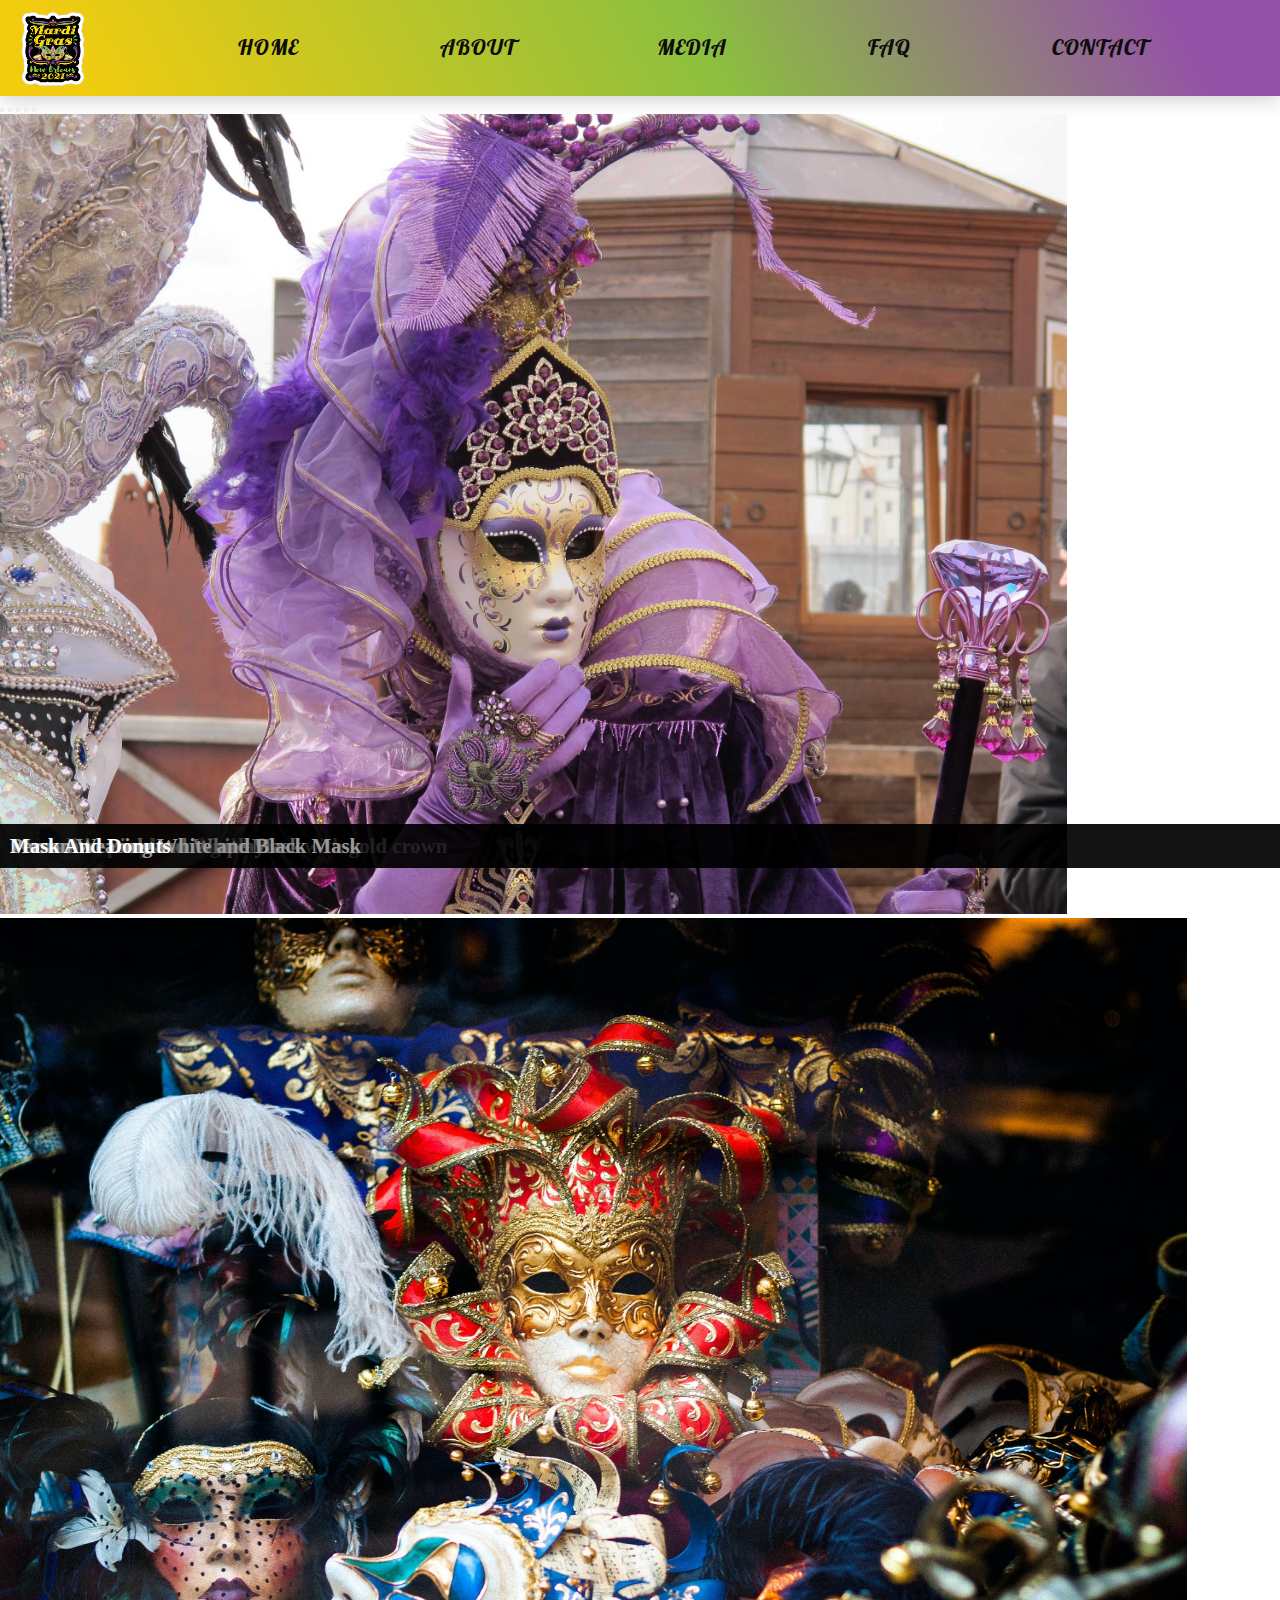
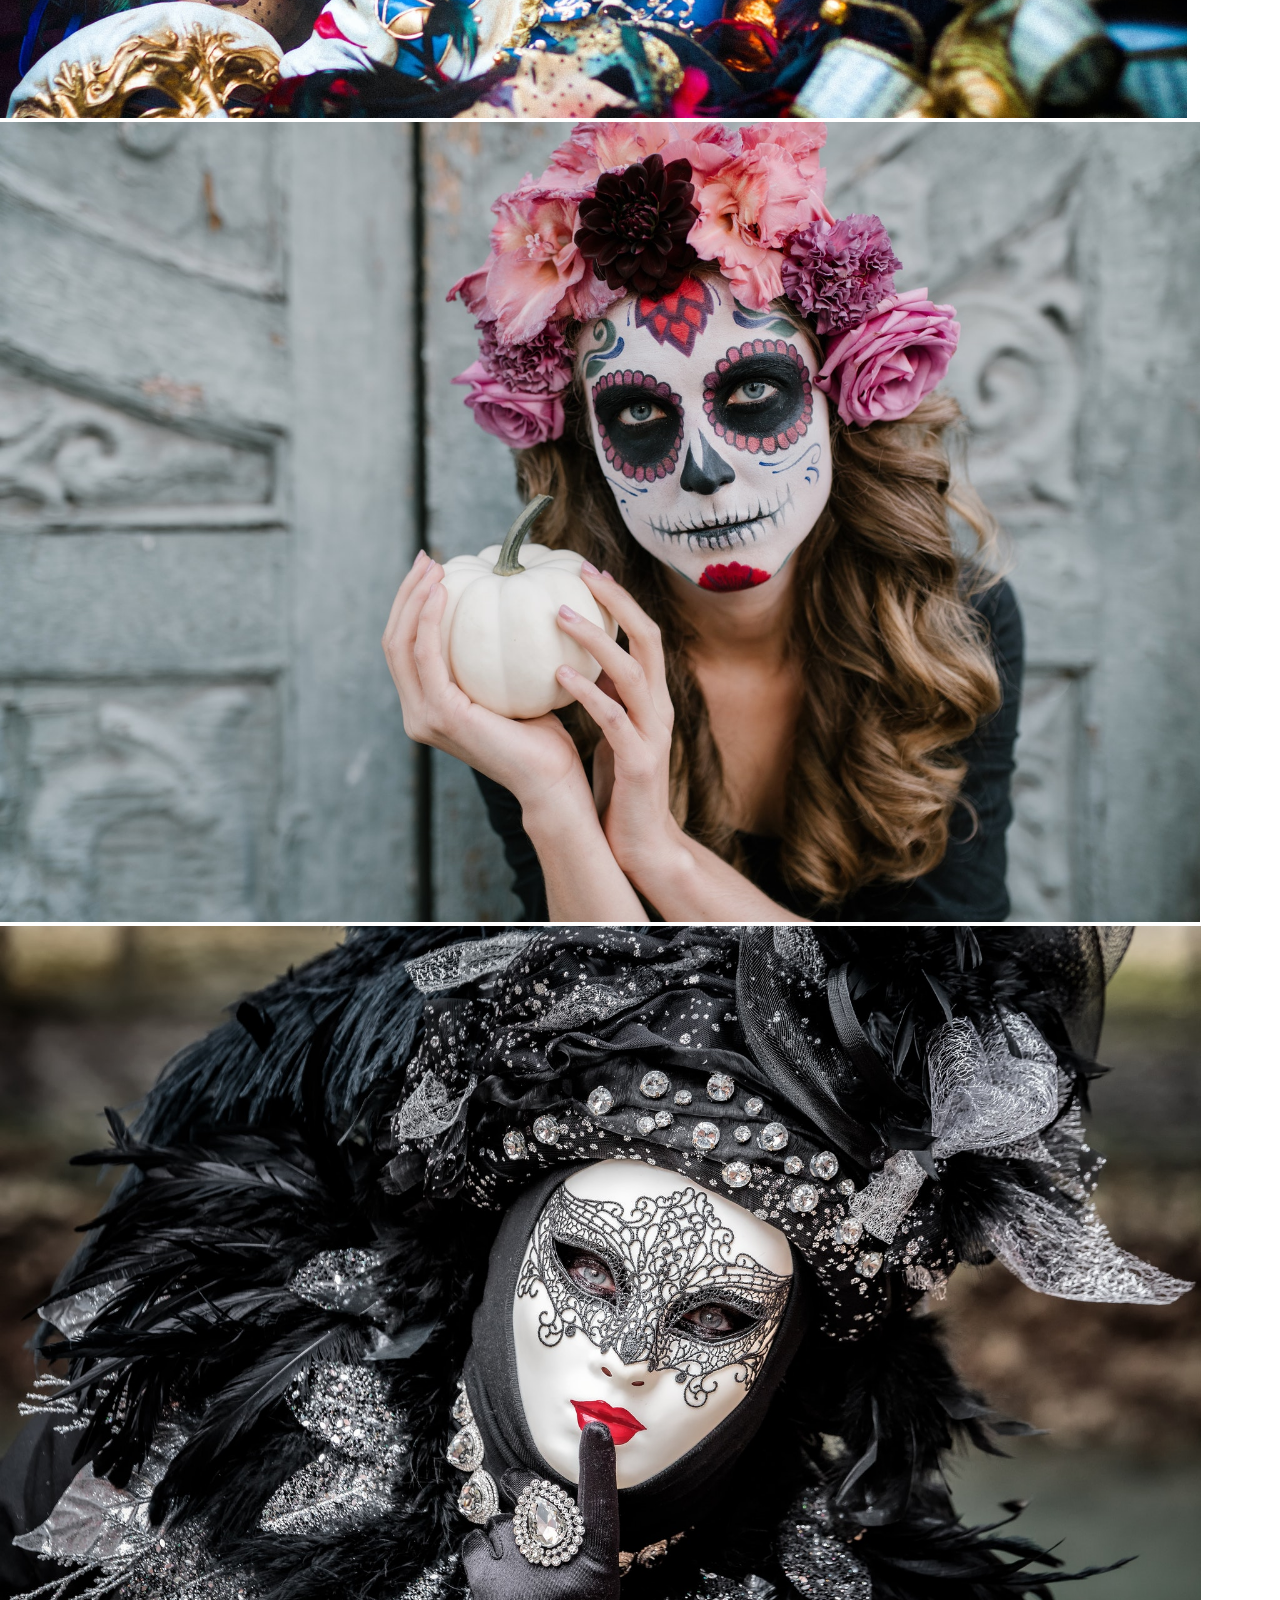
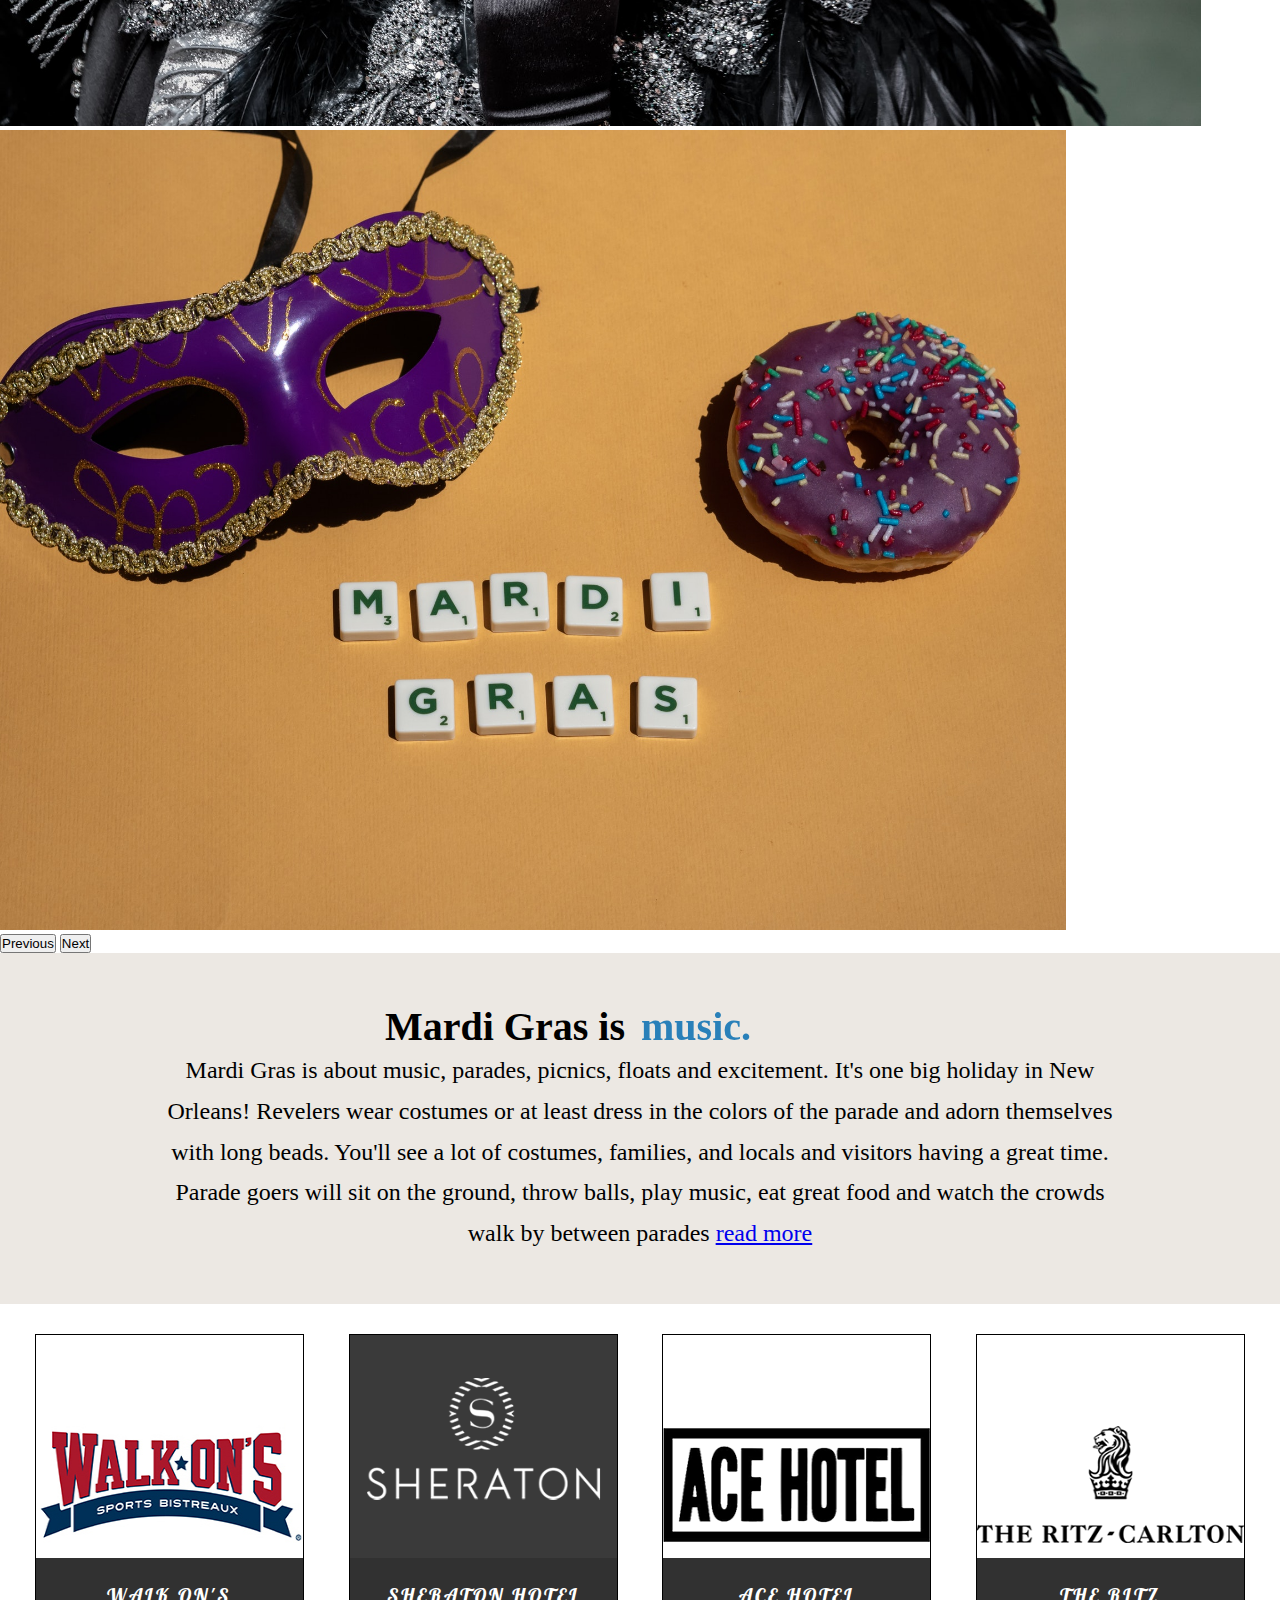
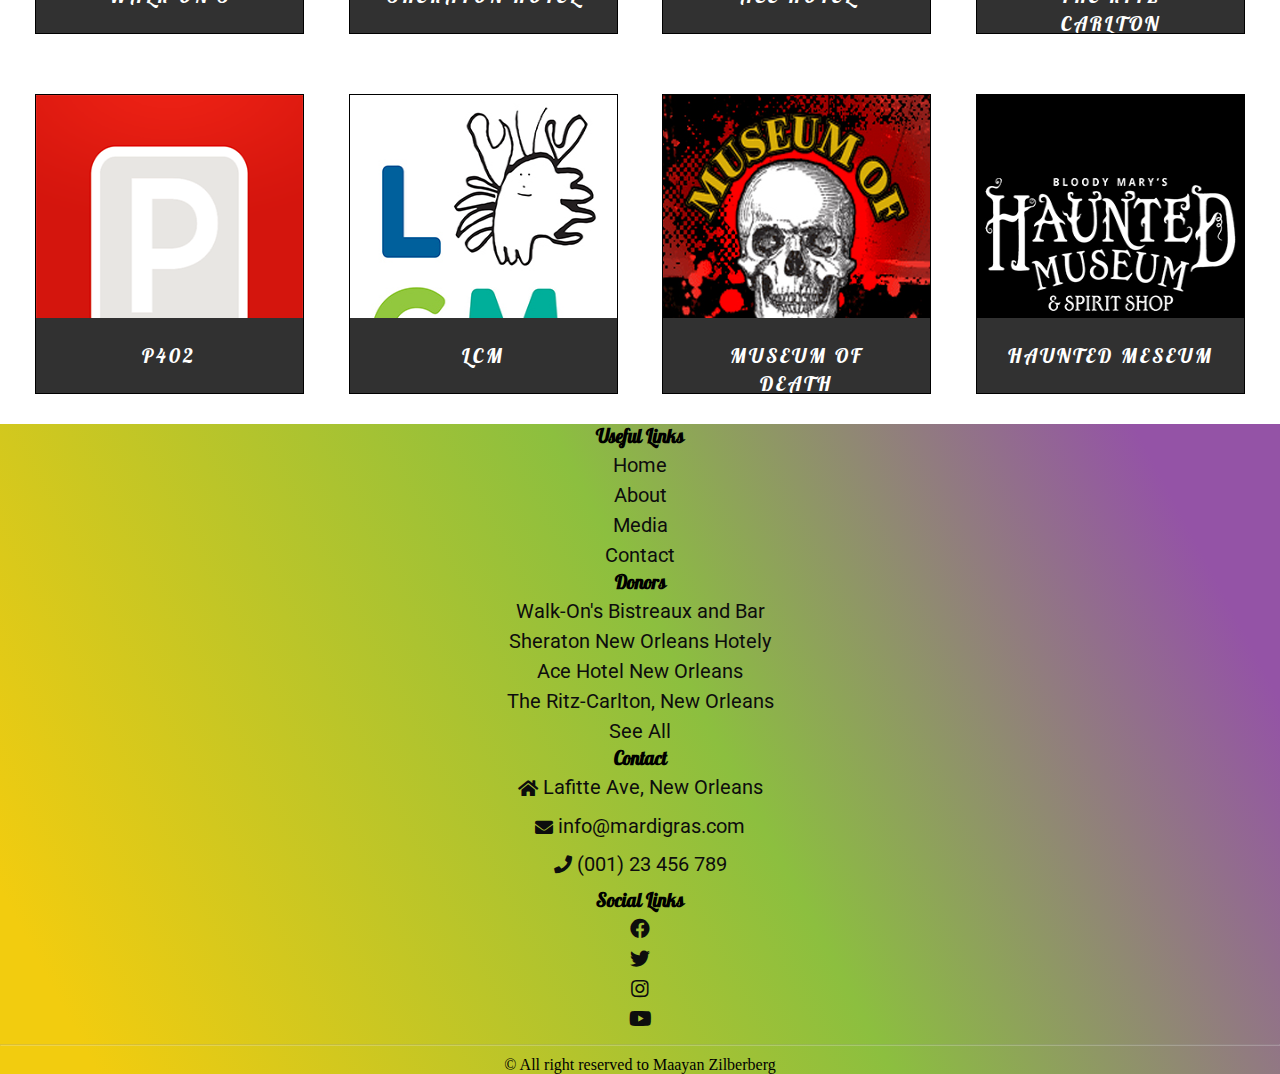
<file: MardiGras/index.html>
<!DOCTYPE html>
<html lang="en">

<head>
    <meta charset="UTF-8">
    <meta http-equiv="X-UA-Compatible" content="IE=edge">
    <meta name="viewport" content="width=device-width, initial-scale=1.0">
    <title>Mardi Gras</title>
    <link rel="preconnect" href="https://fonts.googleapis.com">
    <link rel="preconnect" href="https://fonts.gstatic.com" crossorigin>
    <link
        href="https://fonts.googleapis.com/css2?family=Henny+Penny&family=Pattaya&family=Roboto:ital,wght@0,100;0,300;0,400;0,500;0,700;0,900;1,100;1,300;1,400;1,500;1,700;1,900&display=swap"
        rel="stylesheet">
    <link rel="stylesheet" href="https://cdnjs.cloudflare.com/ajax/libs/font-awesome/5.15.4/css/all.min.css"
        integrity="sha512-1ycn6IcaQQ40/MKBW2W4Rhis/DbILU74C1vSrLJxCq57o941Ym01SwNsOMqvEBFlcgUa6xLiPY/NS5R+E6ztJQ=="
        crossorigin="anonymous" referrerpolicy="no-referrer" />
    <link href="https://cdn.jsdelivr.net/npm/bootstrap@5.1.0/dist/css/bootstrap.min.css" rel="stylesheet"
        integrity="sha384-KyZXEAg3QhqLMpG8r+8fhAXLRk2vvoC2f3B09zVXn8CA5QIVfZOJ3BCsw2P0p/We" crossorigin="anonymous">

    <link rel="stylesheet" href="css/header/header.css">
    <link rel="stylesheet" href="css/index/main.css">
    <link rel="stylesheet" href="css/footer/footer.css">

</head>

<body>

    <header class="header">
        <nav>
            <div class="logo">
                <a href="index.html"> <img src="img/logo/logo.png" alt="Logo Image"></a>
            </div>
            <div class="hamburger">
                <div class="line1"></div>
                <div class="line2"></div>
                <div class="line3"></div>
            </div>
            <ul class="nav-links">
                <li><a href="index.html">Home</a></li>
                <li><a href="about.html">About</a></li>
                <li><a href="media.html">Media</a></li>
                <li><a href="faq.html">Faq</a></li>
                <li><a href="contact.html">Contact</a></li>
            </ul>
        </nav>
    </header>

    <!-- slider -->

    <section class="sliderImg">
        <div class="mobileImg1">
            <img src="img/edoardo-maresca-WJXNZEPSues-unsplash.jpg" alt="Close Up Venice">
        </div>

        <div class="desktop">
            <div id="carouselSlider" class="carousel slide" data-bs-ride="carousel">
                <div class="carousel-indicators">
                    <button type="button" data-bs-target="#carouselSlider" data-bs-slide-to="0" class="active"
                        aria-current="true" aria-label="Slide 1"></button>
                    <button type="button" data-bs-target="#carouselSlider" data-bs-slide-to="1"
                        aria-label="Slide 2"></button>
                    <button type="button" data-bs-target="#carouselSlider" data-bs-slide-to="2"
                        aria-label="Slide 3"></button>
                    <button type="button" data-bs-target="#carouselSlider" data-bs-slide-to="3"
                        aria-label="Slide 4"></button>
                    <button type="button" data-bs-target="#carouselSlider" data-bs-slide-to="4"
                        aria-label="Slide 5"></button>
                </div>

                <div class="carousel-inner">
                    <div class="carousel-item active">
                        <img src="img/edoardo-maresca-WJXNZEPSues-unsplash.jpg" class="d-block w-100"
                            alt="Close Up Venice">
                        <div class="carousel-caption d-none d-md-block">
                            <h5>Woman in purple and gold dress with gold crown</h5>
                        </div>
                    </div>

                    <div class="carousel-item">
                        <img src="img/llanydd-lloyd-5kL77tAHTqQ-unsplash.jpg" class="d-block w-100"
                            alt="color masquerade mask collection">
                        <div class="carousel-caption d-none d-md-block">
                            <h5>marvellous masks on display</h5>
                        </div>
                    </div>

                    <div class="carousel-item">
                        <img src="img/pexels-julia-volk-6155539.jpg" class="d-block w-100"
                            alt="Woman in Pink and White Mask">
                        <div class="carousel-caption d-none d-md-block">
                            <h5>Woman in Pink and White Mask</h5>
                        </div>
                    </div>

                    <div class="carousel-item">
                        <img src="img/pexels-руслан-кальницкий-7195776.jpg" class="d-block w-100"
                            alt="Person Wearing White and Black Mask">
                        <div class="carousel-caption d-none d-md-block">
                            <h5>Person Wearing White and Black Mask</h5>
                        </div>
                    </div>

                    <div class="carousel-item">
                        <img src="img/pexels-polina-kovaleva-8404676.jpg" class="d-block w-100" alt="Mask And Donuts">
                        <div class="carousel-caption d-none d-md-block">
                            <h5>Mask And Donuts</h5>
                        </div>
                    </div>

                </div>

                <button class="carousel-control-prev" type="button" data-bs-target="#carouselSlider"
                    data-bs-slide="prev">
                    <span class="carousel-control-prev-icon" aria-hidden="true"></span>
                    <span class="visually-hidden">Previous</span>
                </button>
                <button class="carousel-control-next" type="button" data-bs-target="#carouselSlider"
                    data-bs-slide="next">
                    <span class="carousel-control-next-icon" aria-hidden="true"></span>
                    <span class="visually-hidden">Next</span>
                </button>

            </div>

        </div>

    </section>
    <!-- end slider -->

    <!-- paragraph -->
    <section class="mardi-cards">

        <div class="mardi">
            <div class="mardiWord">
                <h2 class="mardiHeader">Mardi Gras is
                    <span class="word fun">fun.</span>
                    <span class="word music">music.</span>
                    <span class="word parades">parades.</span>
                    <span class="word excitement">excitement.</span>
                </h2>
            </div>

            <p class="read-more-wrap">Mardi Gras is about music, parades, picnics, floats and excitement. It's one
                big
                holiday in New Orleans!
                Revelers wear costumes or at least dress in the colors of the parade and adorn themselves with long
                beads. You'll see a lot of costumes, families, and locals and visitors having a great time. Parade
                goers
                will sit on the ground, throw balls, play music, eat great food and watch the crowds walk by between
                parades <a href="about.html"> read more</a></p>
        </div>

    </section>

    <!-- cards -->
    <section class=sponsersCards>

        <div class="cards-list">
            <div class="card 1">
                <a href="https://walk-ons.com/"> <img src="img/sponsers/walkons-logo.jpg" alt="walkon logo" />
                    <div class="hover-text">
                        <div class="headline">
                            WALK ON'S
                        </div>
                        <div class="content">
                            There’s really no better way to describe the uniqueness of
                            Walk-On’s Sports Bistreaux. We start
                            every dish from scratch and use fresh ingredients to bring our mouthwatering, Cajun cuisine
                            to
                            life.
                        </div>

                    </div>
                </a>
            </div>

            <div class="card 2">
                <a href="https://www.marriott.com/hotels/travel/msyis-sheraton-new-orleans-hotel/">
                    <img src="img/sponsers/Sheraton-New-Orleans-Hotel-logo.png" alt="sheraton logo" />
                    <div class="hover-text">
                        <div class="headline">
                            SHERATON HOTEL
                        </div>
                        <div class="content">
                            Brimming with style and grounded in our community, Sheraton New Orleans Hotel is the perfect
                            base to gather for your downtown escape. Located on Canal Street, our hotel is steps from
                            the buzz of the French Quarter.
                        </div>

                    </div>
                </a>
            </div>

            <div class="card 3">
                <a href="https://www.acehotel.com/neworleans/">
                    <img src="img/sponsers/Logo-Ace-Hotel-logo.png" alt="ace hotel logo" />
                    <div class="hover-text">
                        <div class="headline">
                            ACE HOTEL
                        </div>
                        <div class="content">
                            A friendly gathering place Ace Hotel New Orleans sits on the corner of Carondelet and
                            Lafayette streets in the Warehouse District of one of the best cities on Earth.
                        </div>
                    </div>
                </a>
            </div>

            <div class="card 4">
                <a href="https://www.ritzcarlton.com/en/hotels/new-orleans">
                    <img src="img/sponsers/ritz-carlton-primary-black-logo.png" alt="ritz carlton logo" />
                    <div class="hover-text">
                        <div class="headline">
                            THE RITZ CARLTON
                        </div>
                        <div class="content">
                            Rich in history and personality, New Orleans is unlike any other US city. Honoring its
                            spirit and elegance, The Ritz-Carlton, New Orleans invites visitors to its French
                            Quarter retreat, set within a 1908 Beaux Arts building.
                        </div>
                    </div>
                </a>
            </div>
        </div>

        <div class="cards-list">

            <div class="card 5">
                <a href="https://www.premiumparking.com/P402"><img src="img/sponsers/Premium Parking - P402-logo.png"
                        alt="premium parking logo" />

                    <div class="hover-text">
                        <div class="headline">
                            P402
                        </div>
                        <div class="content">
                            We are a technology company,
                            a
                            parking operator, and network of parking advisors to bring it all together. We built
                            our
                            own custom cloud-based parking management software to run our locations—now you can
                            use
                            it to upgrade yours.
                        </div>
                    </div>
                </a>
            </div>

            <div class="card 6">
                <a href="https://lcm.org/">
                    <img src="img/sponsers/LCM_Color-logo-300.jpg" alt="lcm logo">
                    <div class="hover-text">
                        <div class="headline">
                            LCM
                        </div>
                        <div class="content">
                            When you make a child’s potential visible, wonderful things happen.We created a
                            place where kids play, shared exploration, conversation with the
                            people and world around them.A place where kids can be the amazing humans they are.
                        </div>
                    </div>
                </a>
            </div>

            <div class="card 7">
                <a href="http://www.museumofdeath.net/"> <img src="img/sponsers/Museum of Death.jpg"
                        alt="museum of death" />
                    <div class="hover-text">
                        <div class="headline">
                            MUSEUM OF DEATH
                        </div>
                        <div class="content">
                            The Museum of Death is observing the city of New Orleans' mask and vaccine mandate.
                            Guests will be asked to show an ID along with their vaccine card or negative Covid
                            test
                            to gain entry.
                            Thank you and have a great life!
                        </div>
                    </div>
                </a>
            </div>

            <div class="card 8">
                <a
                    href="https://www.neworleans.com/listing/bloody-mary-new-orleans-haunted-museum-%26-voodoo-pharmacy/11608/">
                    <img src="img/sponsers/Haunted Museum-logo.jpg" alt="haunted museum" />
                    <div class="hover-text">
                        <div class="headline">
                            HAUNTED MESEUM
                        </div>
                        <div class="content">
                            Join Voodoo Queen Bloody Mary and her mystic staff for tours, ghost hunting, séance,
                            psychic readings, events, mystic shopping in a 200-year-old haunted house
                            featured on
                            Ghost Adventures, Paranormal Lockdown, Buzzfeed Unsolved.
                        </div>
                    </div>
                </a>
            </div>

        </div>

    </section>

    <!-- footer -->
    <footer class="footer">
        <div class="conntainer text-center text-md-center">
            <div class="row text-center text-md-left">
                <div class="col-md3 col-xs-12 col-sm-6 col-lg-3 col-xl-3 mx-auto mt-3">
                    <h3 class="mb-3">Useful Links</h3>
                    <ul>
                        <li><a href="index.html">Home</a></li>
                        <li><a href="about.html"> About</a></li>
                        <li><a href="media.html">Media</a></li>
                        <li><a href="contact.html">Contact</a></li>
                    </ul>
                </div>

                <div class="col-md3 col-xs-12 col-sm-6 col-lg-3 col-xl-3 mx-auto mt-3">
                    <h3 class="mb-3">Donors</h3>
                    <ul>
                        <li><a href="Walk-On.html">Walk-On's Bistreaux and Bar</a></li>
                        <li><a href="Sheraton.html">Sheraton New Orleans Hotely</a></li>
                        <li><a href="Ace-Hotel.html">Ace Hotel New Orleans</a></li>
                        <li><a href="Ritz-Carlton.html">The Ritz-Carlton, New Orleans</a></li>
                        <li><a href="#sponsers">See All</a></li>
                    </ul>
                </div>

                <div class="col-md3 col-xs-12 col-sm-6 col-lg-3 col-xl-3 mx-auto mt-3">
                    <h3 class="mb-3">Contact</h3>
                    <ul>
                        <li><a
                                href="https://www.google.com/maps/place/Lafitte+Ave,+New+Orleans,+LA,+ארצות+הברית%E2%80%AD/@29.9672646,-90.0808092,17z/data=!4m2!3m1!1s0x8620a5fbcfc60d73:0x53c73b84b7b80eb7">
                                <i class="fas fa-home fa-lg"></i> Lafitte Ave, New Orleans</a>
                        </li>
                        <li>
                            <i class="fas fa-envelope fa-lg"></i><a href="mailto: info@mardigras.com">
                                info@mardigras.com</a>
                        </li>
                        <li>
                            <i class="fas fa-phone"></i><a href="tel:+ (001) 23 456 789"> (001) 23 456 789</a>
                        </li>
                    </ul>
                </div>

                <div class="col-md3 col-xs-12 col-sm-6 col-lg-3 col-xl-3 mx-auto mt-3">
                    <h3 class="mb-3">Social Links</h3>
                    <ul class="list-unstyled list-inline">
                        <li class="list-inline-item">
                            <a href="https://www.facebook.com/MardiGrasNewOrleans"><i class="fab fa-facebook"></i></a>
                        </li>
                        <li class="list-inline-item">
                            <a href="https://twitter.com/MardiGrasNOLA" class="text-uppercase mb-3 font-weight-bold"><i
                                    class="fab fa-twitter"></i></a>
                        </li>
                        <li class="list-inline-item">
                            <a href="https://www.instagram.com/mardigrasneworleans/"><i
                                    class="fab fa-instagram"></i></a>
                        </li>
                        <li class="list-inline-item">
                            <a href="https://www.youtube.com/channel/UCOrq1qF6dVDn9Do-wvbKh0Q"><i
                                    class="fab fa-youtube"></i></a>
                        </li>
                    </ul>
                </div>

            </div>

        </div>

        <hr class="mb4">
        <div class="row align-items-center">
            <div class="col-md-12 col-lg-12">
                <p>&copy; All right reserved to Maayan Zilberberg
                    <a href="#">
                </p>
            </div>

        </div>
    </footer>

    <!-- footer ends -->

    <!-- scripts -->
    <script src="https://cdn.jsdelivr.net/npm/@popperjs/core@2.9.3/dist/umd/popper.min.js"
        integrity="sha384-eMNCOe7tC1doHpGoWe/6oMVemdAVTMs2xqW4mwXrXsW0L84Iytr2wi5v2QjrP/xp"
        crossorigin="anonymous"></script>
    <script src="https://cdn.jsdelivr.net/npm/bootstrap@5.1.0/dist/js/bootstrap.min.js"
        integrity="sha384-cn7l7gDp0eyniUwwAZgrzD06kc/tftFf19TOAs2zVinnD/C7E91j9yyk5//jjpt/"
        crossorigin="anonymous"></script>

    <script src="https://cdnjs.cloudflare.com/ajax/libs/jquery/3.5.1/jquery.min.js"
        integrity="sha512-bLT0Qm9VnAYZDflyKcBaQ2gg0hSYNQrJ8RilYldYQ1FxQYoCLtUjuuRuZo+fjqhx/qtq/1itJ0C2ejDxltZVFg=="
        crossorigin="anonymous"></script>
    <script src="script/script.js"></script>
</body>

</html>
</file>
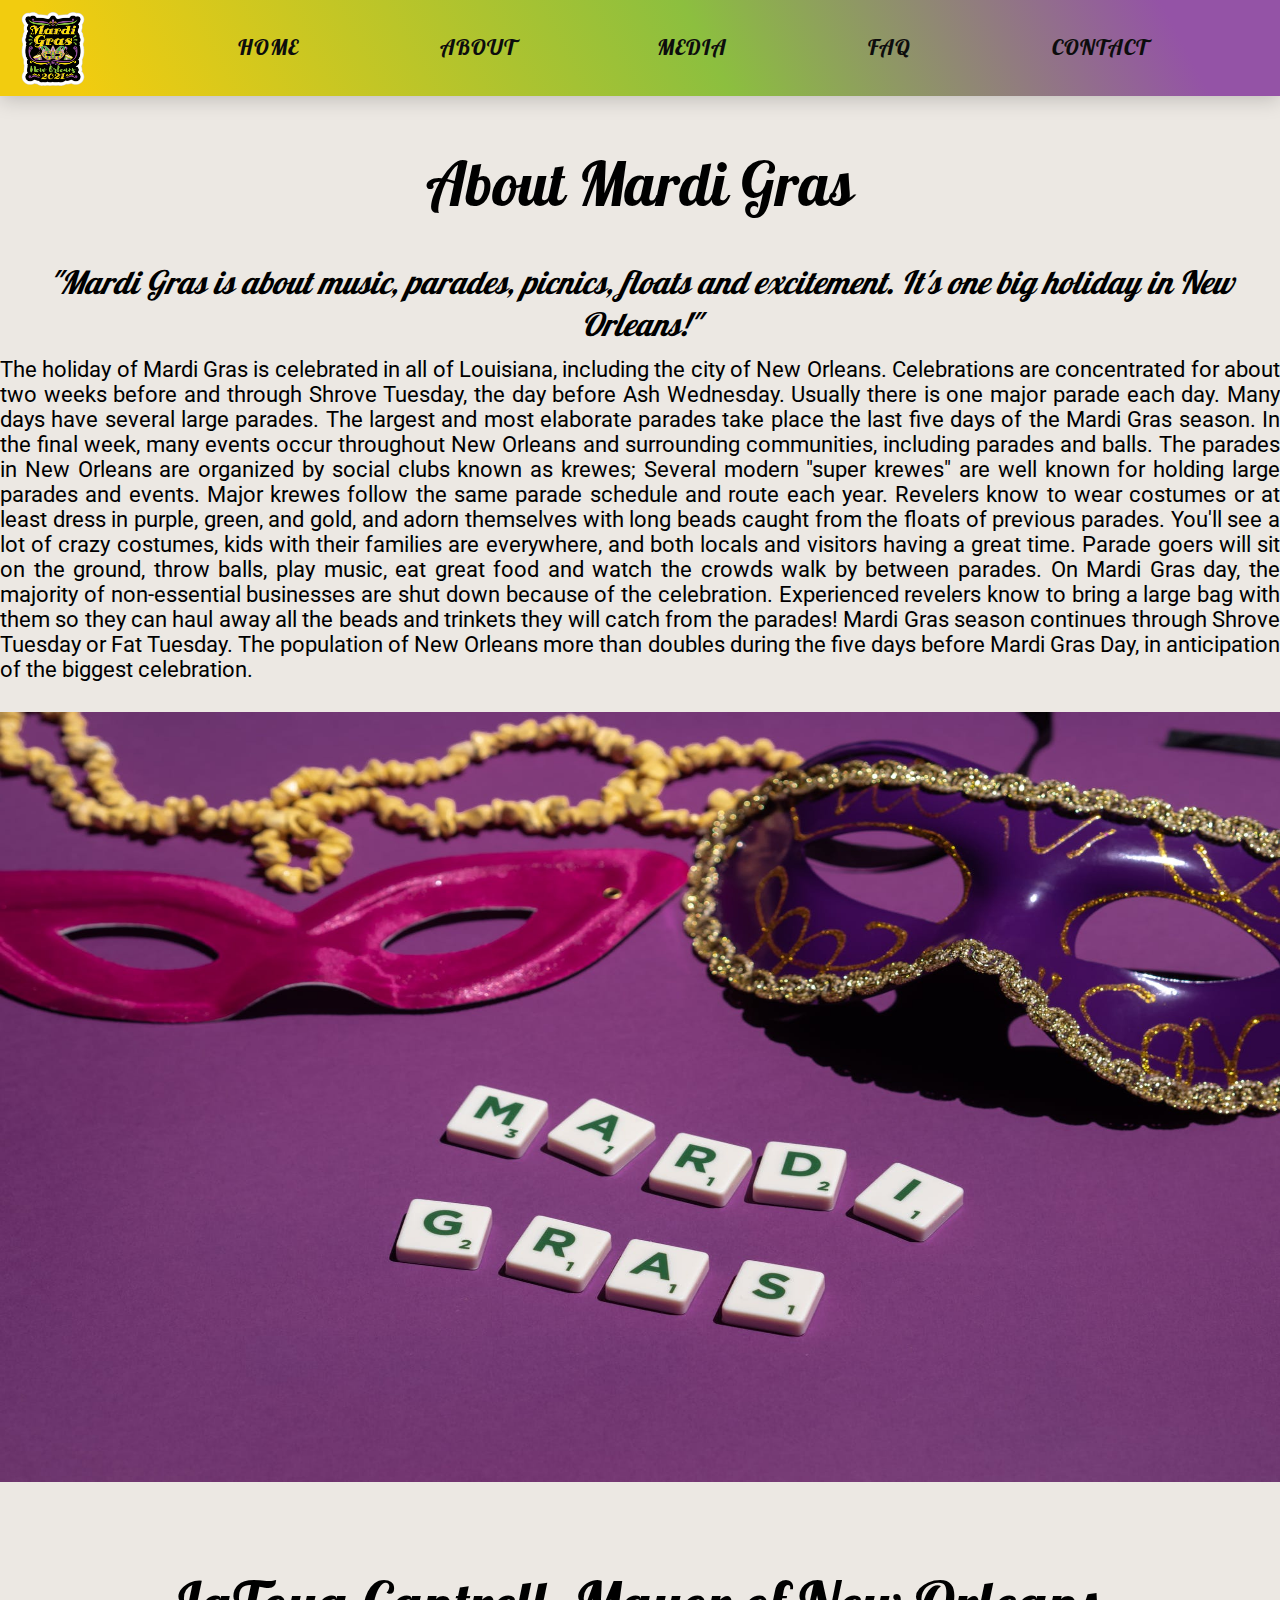
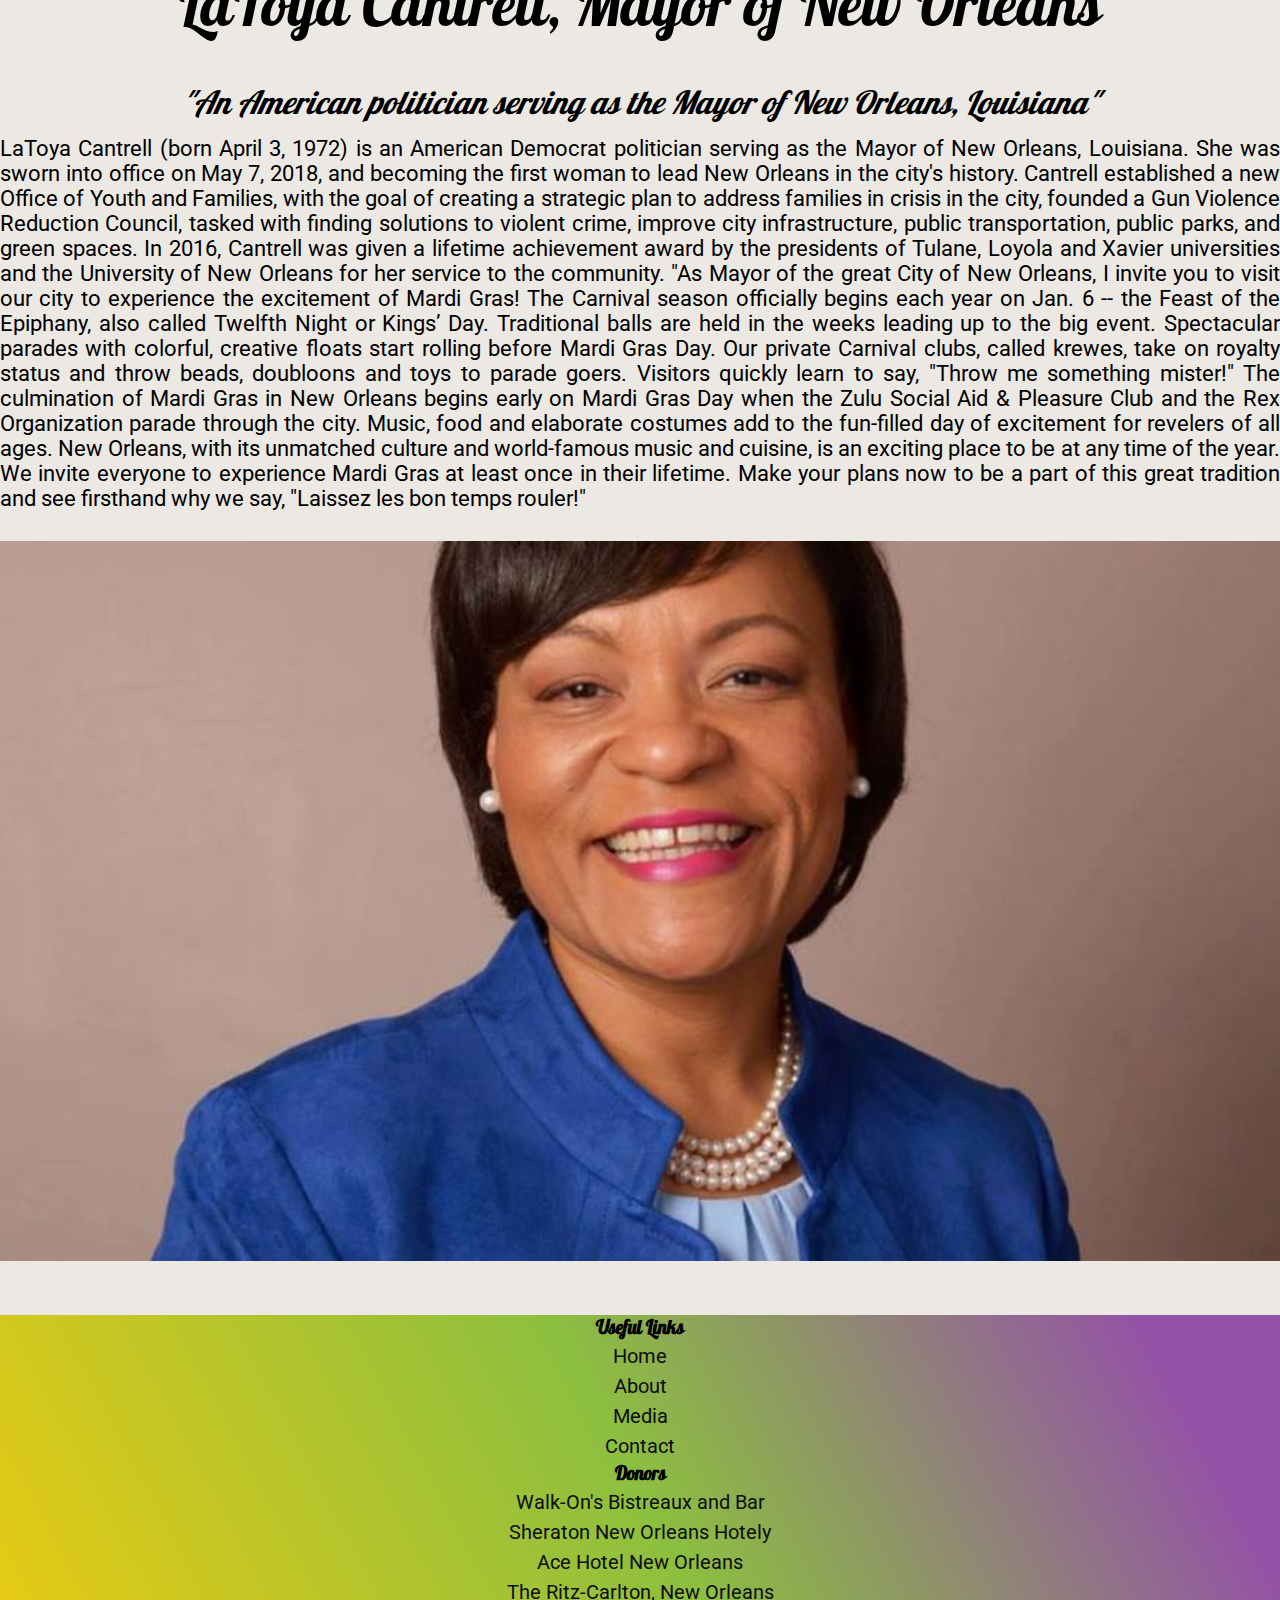
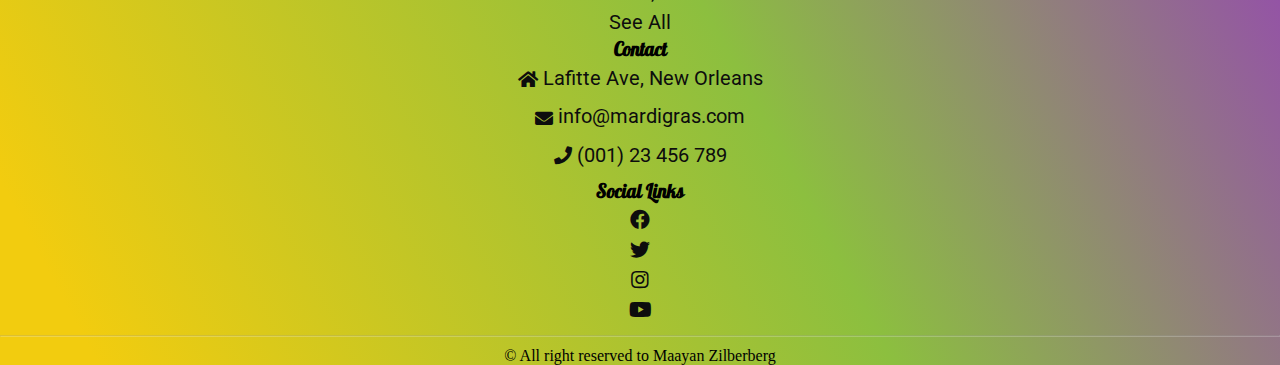
<file: MardiGras/about.html>
<!DOCTYPE html>
<html lang="en">

<head>
    <meta charset="UTF-8">
    <meta http-equiv="X-UA-Compatible" content="IE=edge">
    <meta name="viewport" content="width=device-width, initial-scale=1.0">
    <title>Mardi Gras</title>
    <link rel="preconnect" href="https://fonts.googleapis.com">
    <link rel="preconnect" href="https://fonts.gstatic.com" crossorigin>
    <link
        href="https://fonts.googleapis.com/css2?family=Henny+Penny&family=Pattaya&family=Roboto:ital,wght@0,100;0,300;0,400;0,500;0,700;0,900;1,100;1,300;1,400;1,500;1,700;1,900&display=swap"
        rel="stylesheet">
    <link rel="stylesheet" href="https://cdnjs.cloudflare.com/ajax/libs/font-awesome/5.15.4/css/all.min.css"
        integrity="sha512-1ycn6IcaQQ40/MKBW2W4Rhis/DbILU74C1vSrLJxCq57o941Ym01SwNsOMqvEBFlcgUa6xLiPY/NS5R+E6ztJQ=="
        crossorigin="anonymous" referrerpolicy="no-referrer" />
    <link href="https://cdn.jsdelivr.net/npm/bootstrap@5.1.0/dist/css/bootstrap.min.css" rel="stylesheet"
        integrity="sha384-KyZXEAg3QhqLMpG8r+8fhAXLRk2vvoC2f3B09zVXn8CA5QIVfZOJ3BCsw2P0p/We" crossorigin="anonymous">
    <script src="https://cdn.jsdelivr.net/npm/bootstrap@5.1.0/dist/js/bootstrap.bundle.min.js"
        integrity="sha384-U1DAWAznBHeqEIlVSCgzq+c9gqGAJn5c/t99JyeKa9xxaYpSvHU5awsuZVVFIhvj" crossorigin="anonymous">
        </script>
    <link rel="stylesheet" href="css/header/header.css">
    <link rel="stylesheet" href="css/about/about.css">
    <link rel="stylesheet" href="css/footer/footer.css">

</head>

<body>
    <!-- navbar -->
    <header class="header">
        <nav>
            <div class="logo">
                <a href="index.html"> <img src="img/logo/logo.png" alt="Logo Image"></a>
            </div>
            <div class="hamburger">
                <div class="line1"></div>
                <div class="line2"></div>
                <div class="line3"></div>
            </div>

            <ul class="nav-links">
                <li><a href="index.html">Home</a></li>
                <li><a href="about.html">About</a></li>
                <li><a href="media.html">Media</a></li>
                <li><a href="faq.html">Faq</a></li>
                <li><a href="contact.html">Contact</a></li>
            </ul>
        </nav>
    </header>
    <!-- end navbar -->

    <!-- about -->

    <section class="first">
        <div class="flex-wrapper">
            <div class="container">

                <h1 class="heading">About Mardi Gras</h1>
                <p class="intro">"Mardi Gras is about music, parades, picnics, floats and excitement. It's one big
                    holiday in New Orleans!"</p>

                <div class="content">
                    <p>The holiday of Mardi Gras is celebrated in all of Louisiana, including the city of New Orleans.
                        Celebrations are concentrated for about two weeks before and through Shrove Tuesday, the day
                        before Ash Wednesday. Usually there is one major parade each day. Many days have several large
                        parades. The largest and most elaborate parades take place the last five days of the Mardi Gras
                        season. In the final week, many events occur throughout New Orleans and surrounding communities,
                        including parades and balls.

                        The parades in New Orleans are organized by social clubs known as krewes; Several modern "super
                        krewes" are well known for holding large parades and events. Major krewes follow the same parade
                        schedule and route each year.

                        Revelers know to wear costumes or at least dress in purple, green, and gold, and adorn
                        themselves with long beads caught from the floats of previous parades. You'll see a lot of crazy
                        costumes, kids with their families are everywhere, and both locals and visitors having a great
                        time. Parade goers will sit on the ground, throw balls, play music, eat great food and watch the
                        crowds walk by between parades. On Mardi Gras day, the majority of non-essential businesses are
                        shut down because of the celebration.

                        Experienced revelers know to bring a large bag with them so they can haul away all the beads and
                        trinkets they will catch from the parades!

                        Mardi Gras season continues through Shrove Tuesday or Fat Tuesday.
                        The population of New Orleans more than doubles during the five days before Mardi Gras Day, in
                        anticipation of the biggest celebration.
                    </p>
                </div>

                <div class="firstImg">
                    <img src=" img/mardiGras1.jpeg" alt="mardi gras">
                </div>
            </div>

        </div>

    </section>

    <section class="secondWrapper">
        <div class="flex-wrapper">

            <div class="container">

                <h1 class="heading">LaToya Cantrell, Mayor of New Orleans
                </h1>
                <p class="intro"> "An American politician serving as the Mayor of New Orleans, Louisiana"</p>

                <div class="content">
                    <p>LaToya Cantrell (born April 3, 1972) is an American Democrat politician serving as the Mayor of
                        New Orleans, Louisiana. She was sworn into office on May 7, 2018, and becoming the first woman
                        to lead New Orleans in the city's history.
                        Cantrell established a new Office of Youth and Families, with the goal of creating a strategic
                        plan to address families in crisis in the city, founded a Gun Violence Reduction Council, tasked
                        with finding solutions to violent crime, improve city infrastructure, public transportation,
                        public parks, and green spaces.
                        In 2016, Cantrell was given a lifetime achievement award by the presidents of Tulane, Loyola and
                        Xavier universities and the University of New Orleans for her service to the community.
                        "As Mayor of the great City of New Orleans, I invite you to visit our city to experience the
                        excitement of Mardi Gras!
                        The Carnival season officially begins each year on Jan. 6 -- the Feast of the Epiphany, also
                        called Twelfth Night or Kings’ Day. Traditional balls are held in the weeks leading up to the
                        big event.

                        Spectacular parades with colorful, creative floats start rolling before Mardi Gras Day. Our
                        private Carnival clubs, called krewes, take on royalty status and throw beads, doubloons and
                        toys to parade goers. Visitors quickly learn to say, "Throw me something mister!"

                        The culmination of Mardi Gras in New Orleans begins early on Mardi Gras Day when the Zulu Social
                        Aid & Pleasure Club and the Rex Organization parade through the city. Music, food and elaborate
                        costumes add to the fun-filled day of excitement for revelers of all ages.

                        New Orleans, with its unmatched culture and world-famous music and cuisine, is an exciting place
                        to be at any time of the year. We invite everyone to experience Mardi Gras at least once in
                        their lifetime. Make your plans now to be a part of this great tradition and see firsthand why
                        we say, "Laissez les bon temps rouler!"


                    </p>
                </div>

                <div class="secondImg">
                    <img src="img/layotta1.jpg" alt="LaToya Cantrell">
                </div>
            </div>

        </div>

    </section>

    <!-- end about -->

    <!-- footer -->
    <footer class="footer">
        <div class="conntainer text-center text-md-center">

            <div class="row text-center text-md-left">

                <div class="col-md3 col-xs-12 col-sm-6 col-lg-3 col-xl-3 mx-auto mt-3">
                    <h3 class="mb-3">Useful Links</h3>
                    <ul>
                        <li><a href="index.html">Home</a></li>
                        <li><a href="about.html"> About</a></li>
                        <li><a href="media.html">Media</a></li>
                        <li><a href="contact.html">Contact</a></li>
                    </ul>
                </div>

                <div class="col-md3 col-xs-12 col-sm-6 col-lg-3 col-xl-3 mx-auto mt-3">
                    <h3 class="mb-3">Donors</h3>
                    <ul>
                        <li><a href="Walk-On.html">Walk-On's Bistreaux and Bar</a></li>
                        <li><a href="Sheraton.html">Sheraton New Orleans Hotely</a></li>
                        <li><a href="Ace-Hotel.html">Ace Hotel New Orleans</a></li>
                        <li><a href="Ritz-Carlton.html">The Ritz-Carlton, New Orleans</a></li>
                        <li><a href="donors.html">See All</a></li>
                    </ul>
                </div>

                <div class="col-md3 col-xs-12 col-sm-6 col-lg-3 col-xl-3 mx-auto mt-3">
                    <h3 class="mb-3">Contact</h3>
                    <ul>
                        <li><a
                                href="https://www.google.com/maps/place/Lafitte+Ave,+New+Orleans,+LA,+ארצות+הברית%E2%80%AD/@29.9672646,-90.0808092,17z/data=!4m2!3m1!1s0x8620a5fbcfc60d73:0x53c73b84b7b80eb7">
                                <i class="fas fa-home fa-lg"></i> Lafitte Ave, New Orleans</a>
                        </li>
                        <li>
                            <i class="fas fa-envelope fa-lg"></i><a href="mailto: info@mardigras.com">
                                info@mardigras.com</a>
                        </li>
                        <li>
                            <i class="fas fa-phone"></i><a href="tel:+ (001) 23 456 789"> (001) 23 456 789</a>
                        </li>
                    </ul>
                </div>

                <div class="col-md3 col-xs-12 col-sm-6 col-lg-3 col-xl-3 mx-auto mt-3">
                    <h3 class="mb-3">Social Links</h3>
                    <ul class="list-unstyled list-inline">
                        <li class="list-inline-item">
                            <a href="https://www.facebook.com/MardiGrasNewOrleans"><i class="fab fa-facebook"></i></a>
                        </li>
                        <li class="list-inline-item">
                            <a href="https://twitter.com/MardiGrasNOLA" class="text-uppercase mb-3 font-weight-bold"><i
                                    class="fab fa-twitter"></i></a>
                        </li>
                        <li class="list-inline-item">
                            <a href="https://www.instagram.com/mardigrasneworleans/"><i
                                    class="fab fa-instagram"></i></a>
                        </li>
                        <li class="list-inline-item">
                            <a href="https://www.youtube.com/channel/UCOrq1qF6dVDn9Do-wvbKh0Q"><i
                                    class="fab fa-youtube"></i></a>
                        </li>
                    </ul>
                </div>

            </div>

        </div>

        <hr class="mb4">
        <div class="row align-items-center">

            <div class="col-md-12 col-lg-12">
                <p>&copy; All right reserved to Maayan Zilberberg

                </p>
            </div>

        </div>
    </footer>

    <!-- footer ends -->

    <!-- scripts -->
    <script src="https://cdnjs.cloudflare.com/ajax/libs/jquery/3.5.1/jquery.min.js"
        integrity="sha512-bLT0Qm9VnAYZDflyKcBaQ2gg0hSYNQrJ8RilYldYQ1FxQYoCLtUjuuRuZo+fjqhx/qtq/1itJ0C2ejDxltZVFg=="
        crossorigin="anonymous"></script>
    <script src="script\script.js"></script>
</body>

</html>
</file>
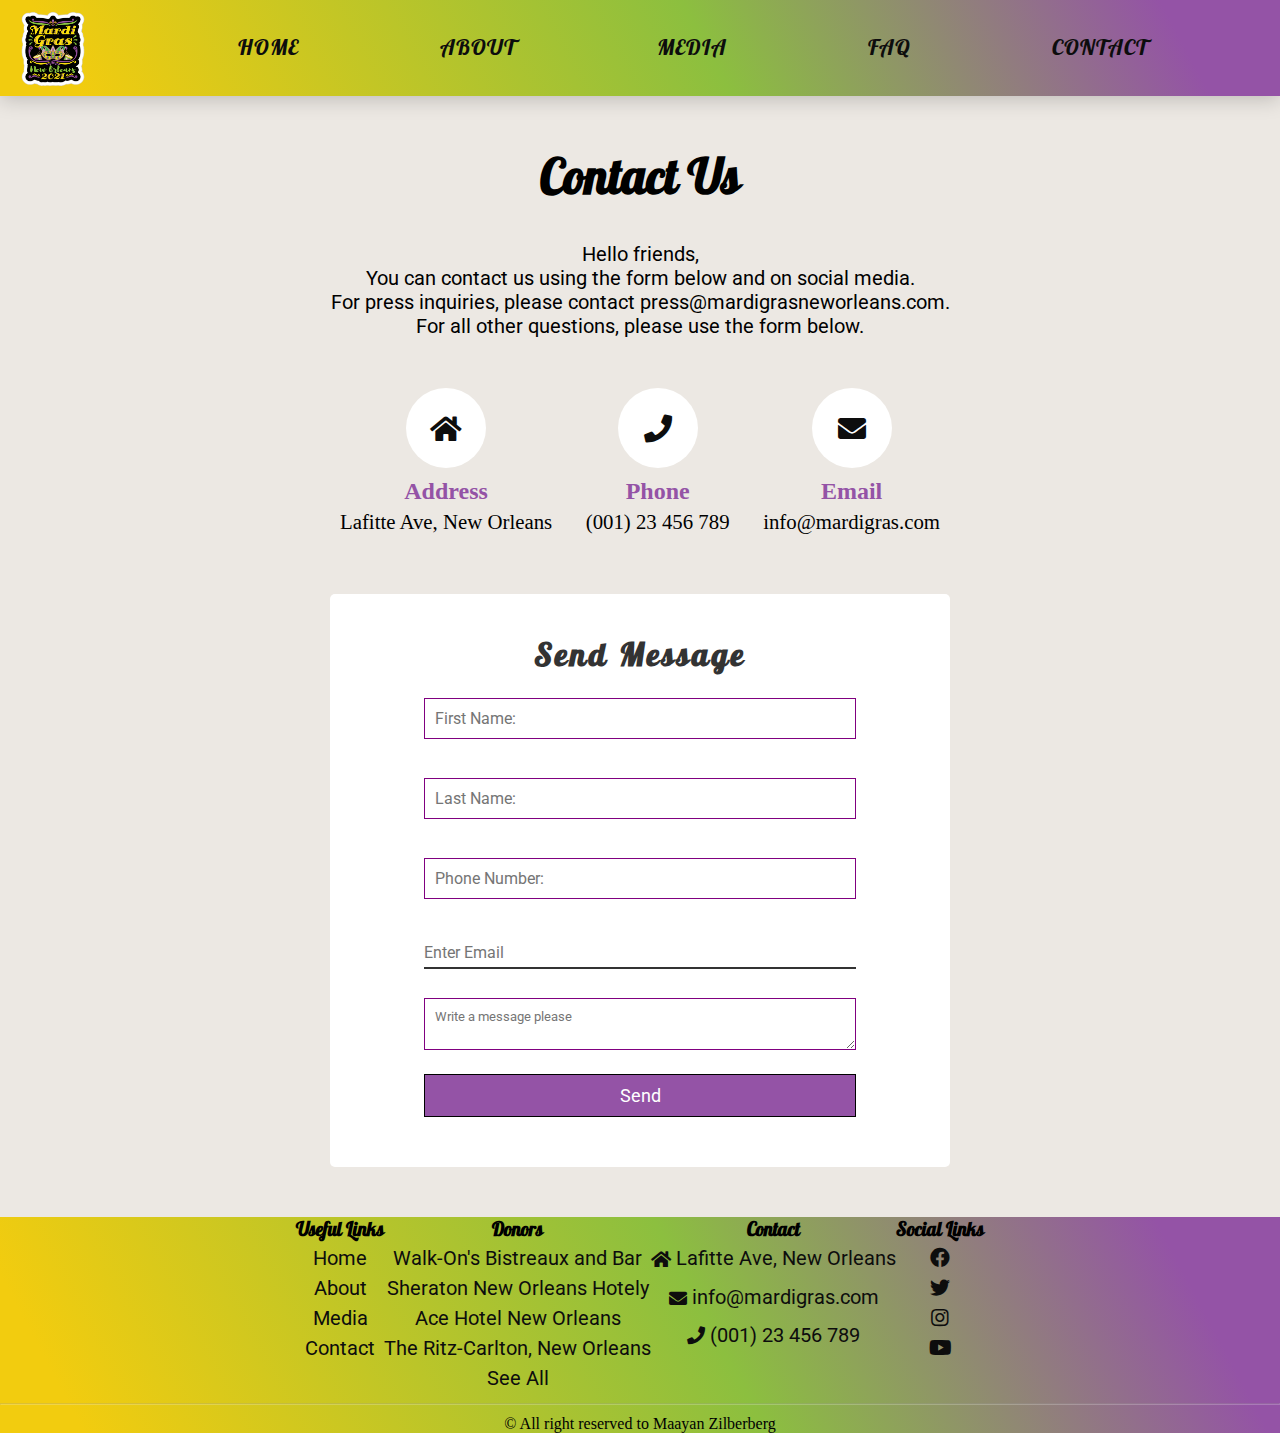
<file: MardiGras/contact.html>
<!DOCTYPE html>
<html lang="en">

<head>
    <meta charset="UTF-8">
    <meta http-equiv="X-UA-Compatible" content="IE=edge">
    <meta name="viewport" content="width=device-width, initial-scale=1.0">
    <title>Mardi Gras</title>
    <link rel="preconnect" href="https://fonts.googleapis.com">
    <link rel="preconnect" href="https://fonts.gstatic.com" crossorigin>
    <link
        href="https://fonts.googleapis.com/css2?family=Henny+Penny&family=Pattaya&family=Roboto:ital,wght@0,100;0,300;0,400;0,500;0,700;0,900;1,100;1,300;1,400;1,500;1,700;1,900&display=swap"
        rel="stylesheet">
    <link rel="stylesheet" href="https://cdnjs.cloudflare.com/ajax/libs/font-awesome/5.15.4/css/all.min.css"
        integrity="sha512-1ycn6IcaQQ40/MKBW2W4Rhis/DbILU74C1vSrLJxCq57o941Ym01SwNsOMqvEBFlcgUa6xLiPY/NS5R+E6ztJQ=="
        crossorigin="anonymous" referrerpolicy="no-referrer" />
    <link href="https://cdn.jsdelivr.net/npm/bootstrap@5.1.0/dist/css/bootstrap.min.css" rel="stylesheet"
        integrity="sha384-KyZXEAg3QhqLMpG8r+8fhAXLRk2vvoC2f3B09zVXn8CA5QIVfZOJ3BCsw2P0p/We" crossorigin="anonymous">
    <script src="https://cdn.jsdelivr.net/npm/bootstrap@5.1.0/dist/js/bootstrap.bundle.min.js"
        integrity="sha384-U1DAWAznBHeqEIlVSCgzq+c9gqGAJn5c/t99JyeKa9xxaYpSvHU5awsuZVVFIhvj" crossorigin="anonymous">
        </script>
    <link rel="stylesheet" href="css/contact/contact.css">
    <link rel="stylesheet" href="css/header/header.css">
    <link rel="stylesheet" href="css/footer/footer.css">

</head>

<body>
    <!-- navbar -->
    <header class="header">
        <nav>
            <div class="logo">
                <a href="index.html"> <img src="img/logo/logo.png" alt="Logo Image"></a>
            </div>
            <div class="hamburger">
                <div class="line1"></div>
                <div class="line2"></div>
                <div class="line3"></div>
            </div>
            <ul class="nav-links">
                <li><a href="index.html">Home</a></li>
                <li><a href="about.html">About</a></li>
                <li><a href="media.html">Media</a></li>
                <li><a href="faq.html">Faq</a></li>
                <li><a href="contact.html">Contact</a></li>
            </ul>
        </nav>
    </header>

    <!-- end navbar -->

    <!-- contact -->
    <section>

        <div class="section-header">
            <div class="container">
                <h2 class="heading">Contact Us</h2>
                <p>Hello friends,<br>
                    You can contact us using the form below and on social media.<br>
                    For press inquiries, please contact <a
                        href="mailto: press@mardigrasneworleans.com">press@mardigrasneworleans.com</a>. <br>For all
                    other questions,
                    please use the form below.</p>
            </div>
        </div>

        <div class="container">
            <div class="row">

                <div class="contact-info">
                    <div class="contact-info-item">
                        <div class="contact-info-icon">
                            <i class="fas fa-home"></i>
                        </div>

                        <div class="contact-info-content">
                            <h4>Address</h4>
                            <p><a
                                    href="https://www.google.com/maps/place/Lafitte+Ave,+New+Orleans,+LA,+ארצות+הברית%E2%80%AD/@29.9672646,-90.0808092,17z/data=!4m2!3m1!1s0x8620a5fbcfc60d73:0x53c73b84b7b80eb7">
                                    Lafitte Ave, New Orleans</a></p>
                        </div>
                    </div>

                    <div class="contact-info-item">
                        <div class="contact-info-icon">
                            <i class="fas fa-phone"></i>
                        </div>

                        <div class="contact-info-content">
                            <h4>Phone</h4>
                            <p><a href="tel:+ (001) 23 456 789"> (001) 23 456 789</a></p>
                        </div>
                    </div>

                    <div class="contact-info-item email">
                        <div class="contact-info-icon">
                            <i class="fas fa-envelope"></i>
                        </div>

                        <div class="contact-info-content">
                            <h4>Email</h4>
                            <p><a href="mailto: info@mardigras.com">
                                    info@mardigras.com</a></p>
                        </div>
                    </div>
                </div>

                <div class="contact">
                    <form action="" id="contact-form">
                        <h2>Send Message</h2>
                        <div id="error_message"></div>
                        <form id="myForm" onsubmit="return form();">
                            <div class="formControll">
                                <label for="firstName"></label>
                                <input type="text" id="fname" required="true" placeholder="First Name:">
                                <small>Error Message</small>


                            </div>
                            <div class="formControll">
                                <label for="lastName"></label>
                                <input type="text" id="lname" required="true" placeholder="Last Name:">
                                <small>Error Message</small>


                            </div>
                            <div class="formControll">
                                <label for="phoneNumber"></label>
                                <input type="text" id="phone" required="true" placeholder="Phone Number:">
                                <small>Error Message</small>


                            </div>
                            <div class="formControll">
                                <!-- <input type="email" required="true" name=""> -->
                                <label for="Email"></label>
                                <input type="email" id="email" placeholder="Enter Email" required="true">
                                <small>Error Message</small>

                            </div>

                            <div class="formControll">
                                <textarea placeholder="Write a message please"></textarea>
                            </div>

                            <div class="formControll">
                                <input type="submit" value="Send">
                            </div>
                        </form>
                </div>

            </div>
        </div>
    </section>

    <!-- footer -->
    <footer class="footer">
        <div class="conntainer text-center text-md-center">

            <div class="row text-center text-md-left">

                <div class="col-md3 col-xs-12 col-sm-6 col-lg-3 col-xl-3 mx-auto mt-3">
                    <h3 class="mb-3">Useful Links</h3>
                    <ul>
                        <li><a href="index.html">Home</a></li>
                        <li><a href="about.html"> About</a></li>
                        <li><a href="media.html">Media</a></li>
                        <li><a href="contact.html">Contact</a></li>
                    </ul>
                </div>

                <div class="col-md3 col-xs-12 col-sm-6 col-lg-3 col-xl-3 mx-auto mt-3">
                    <h3 class="mb-3">Donors</h3>
                    <ul>
                        <li><a href="Walk-On.html">Walk-On's Bistreaux and Bar</a></li>
                        <li><a href="Sheraton.html">Sheraton New Orleans Hotely</a></li>
                        <li><a href="Ace-Hotel.html">Ace Hotel New Orleans</a></li>
                        <li><a href="Ritz-Carlton.html">The Ritz-Carlton, New Orleans</a></li>
                        <li><a href="donors.html">See All</a></li>
                    </ul>
                </div>

                <div class="col-md3 col-xs-12 col-sm-6 col-lg-3 col-xl-3 mx-auto mt-3">
                    <h3 class="mb-3">Contact</h3>
                    <ul>
                        <li><a
                                href="https://www.google.com/maps/place/Lafitte+Ave,+New+Orleans,+LA,+ארצות+הברית%E2%80%AD/@29.9672646,-90.0808092,17z/data=!4m2!3m1!1s0x8620a5fbcfc60d73:0x53c73b84b7b80eb7">
                                <i class="fas fa-home fa-lg"></i> Lafitte Ave, New Orleans</a>
                        </li>
                        <li>
                            <i class="fas fa-envelope fa-lg"></i><a href="mailto: info@mardigras.com">
                                info@mardigras.com</a>
                        </li>
                        <li>
                            <i class="fas fa-phone"></i><a href="tel:+ (001) 23 456 789"> (001) 23 456 789</a>
                        </li>
                    </ul>
                </div>

                <div class="col-md3 col-xs-12 col-sm-6 col-lg-3 col-xl-3 mx-auto mt-3">
                    <h3 class="mb-3">Social Links</h3>
                    <ul class="list-unstyled list-inline">
                        <li class="list-inline-item">
                            <a href="https://www.facebook.com/MardiGrasNewOrleans"><i class="fab fa-facebook"></i></a>
                        </li>
                        <li class="list-inline-item">
                            <a href="https://twitter.com/MardiGrasNOLA" class="text-uppercase mb-3 font-weight-bold"><i
                                    class="fab fa-twitter"></i></a>
                        </li>
                        <li class="list-inline-item">
                            <a href="https://www.instagram.com/mardigrasneworleans/"><i
                                    class="fab fa-instagram"></i></a>
                        </li>
                        <li class="list-inline-item">
                            <a href="https://www.youtube.com/channel/UCOrq1qF6dVDn9Do-wvbKh0Q"><i
                                    class="fab fa-youtube"></i></a>
                        </li>
                    </ul>
                </div>

            </div>

        </div>
        <hr class="mb4">
        <div class="row align-items-center">

            <div class="col-md-12 col-lg-12">
                <p>&copy; All right reserved to Maayan Zilberberg

                </p>
            </div>

        </div>
    </footer>

    <!-- footer ends -->

    <!-- scripts -->
    <script src="https://cdnjs.cloudflare.com/ajax/libs/jquery/3.5.1/jquery.min.js"
        integrity="sha512-bLT0Qm9VnAYZDflyKcBaQ2gg0hSYNQrJ8RilYldYQ1FxQYoCLtUjuuRuZo+fjqhx/qtq/1itJ0C2ejDxltZVFg=="
        crossorigin="anonymous"></script>
    <script src="script\contact.js"></script>
    <script src="script\script.js"></script>


</body>

</html>
</file>
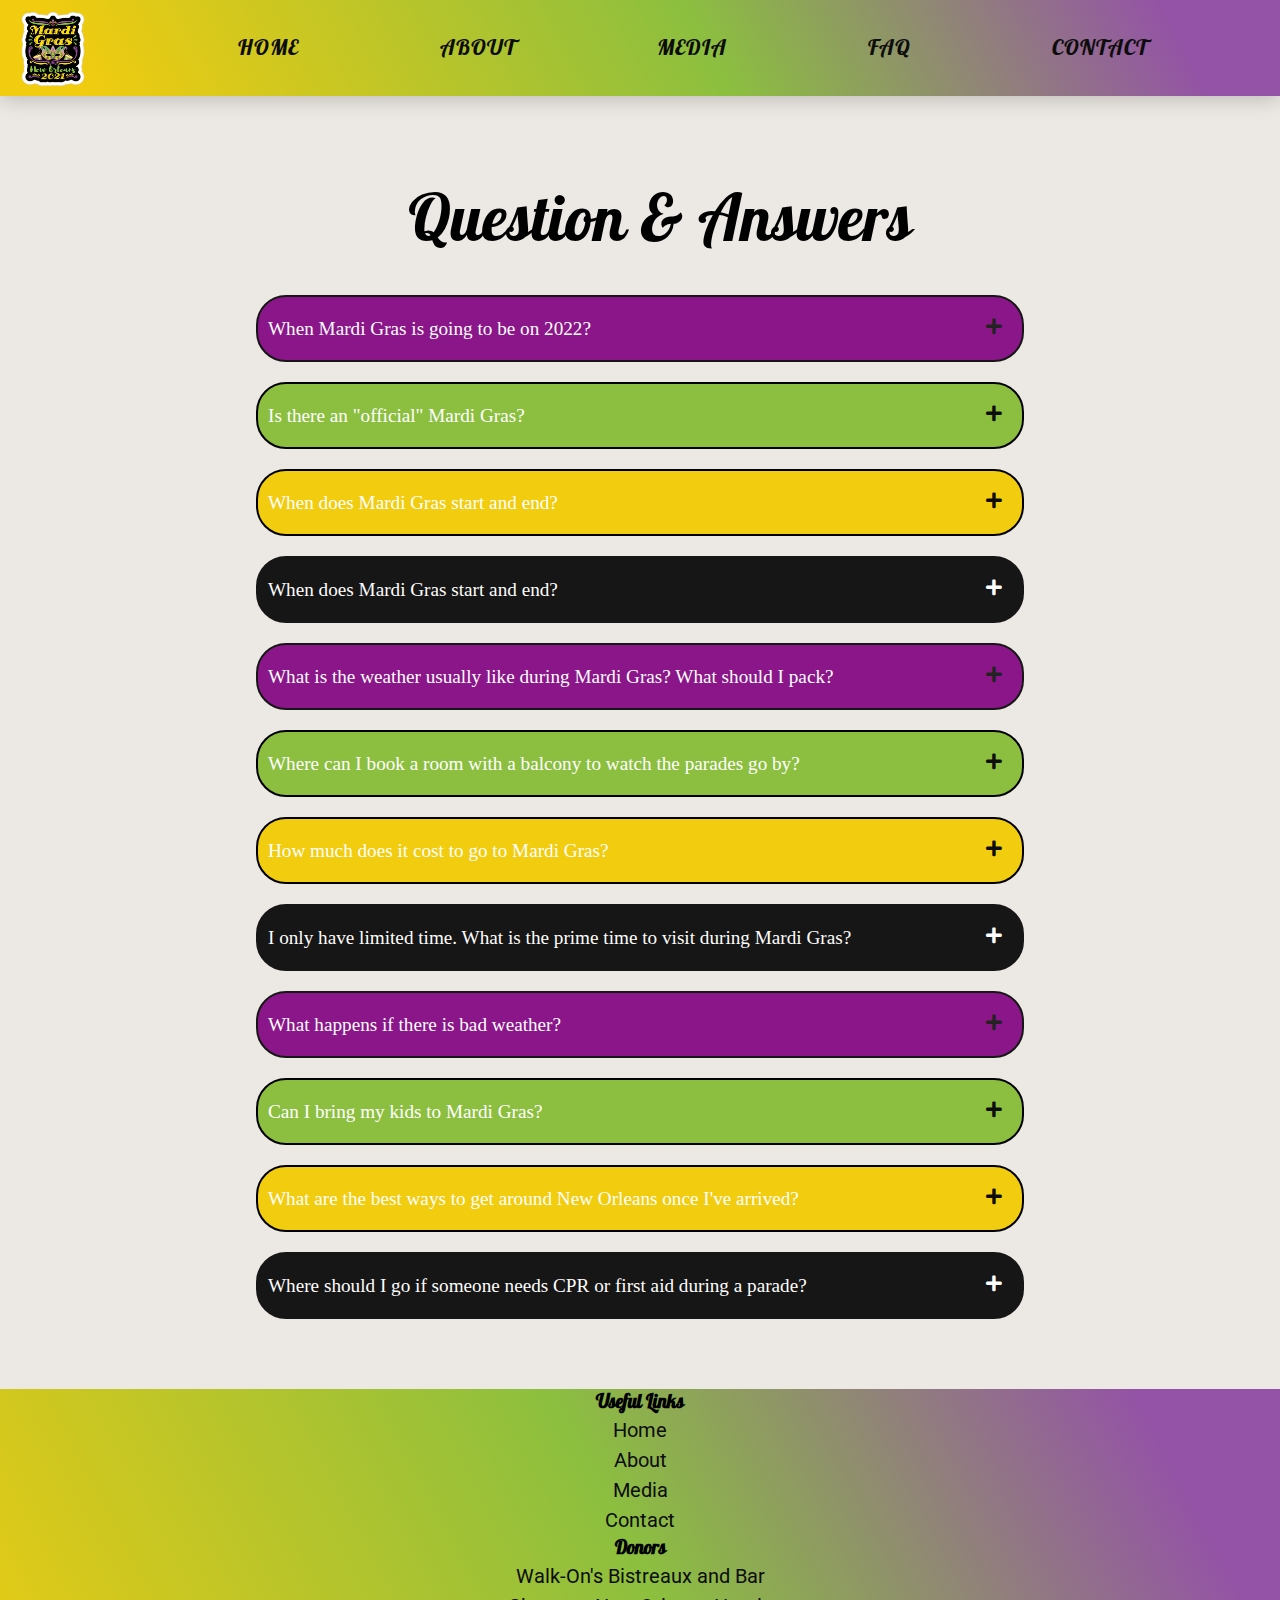
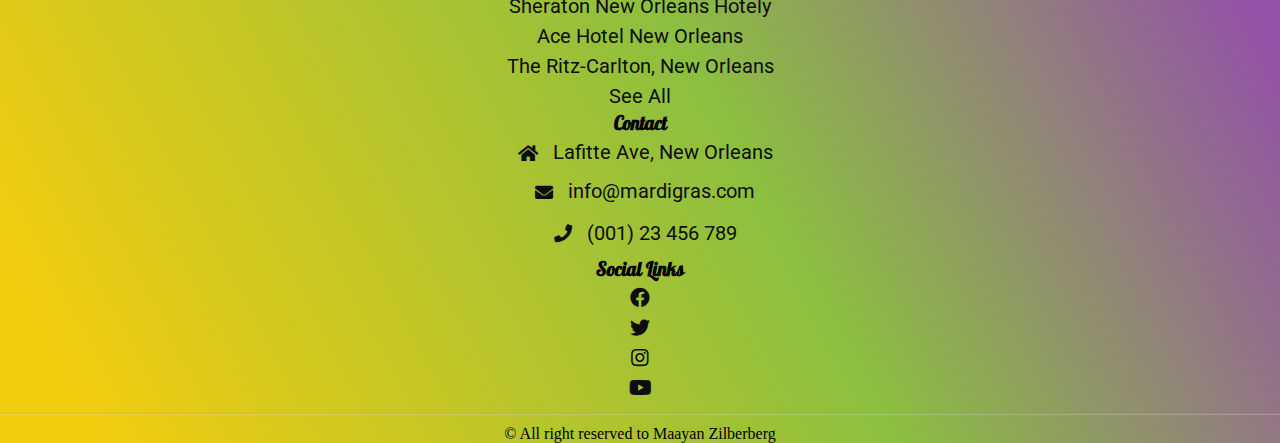
<file: MardiGras/faq.html>
<!DOCTYPE html>
<html lang="en">

<head>
    <meta charset="UTF-8">
    <meta http-equiv="X-UA-Compatible" content="IE=edge">
    <meta name="viewport" content="width=device-width, initial-scale=1.0">
    <title>Mardi Gras</title>
    <link rel="preconnect" href="https://fonts.googleapis.com">
    <link rel="preconnect" href="https://fonts.gstatic.com" crossorigin>
    <link
        href="https://fonts.googleapis.com/css2?family=Henny+Penny&family=Pattaya&family=Roboto:ital,wght@0,100;0,300;0,400;0,500;0,700;0,900;1,100;1,300;1,400;1,500;1,700;1,900&display=swap"
        rel="stylesheet">
    <link rel="stylesheet" href="https://cdnjs.cloudflare.com/ajax/libs/font-awesome/5.15.4/css/all.min.css"
        integrity="sha512-1ycn6IcaQQ40/MKBW2W4Rhis/DbILU74C1vSrLJxCq57o941Ym01SwNsOMqvEBFlcgUa6xLiPY/NS5R+E6ztJQ=="
        crossorigin="anonymous" referrerpolicy="no-referrer" />
    <link href="https://cdn.jsdelivr.net/npm/bootstrap@5.1.0/dist/css/bootstrap.min.css" rel="stylesheet"
        integrity="sha384-KyZXEAg3QhqLMpG8r+8fhAXLRk2vvoC2f3B09zVXn8CA5QIVfZOJ3BCsw2P0p/We" crossorigin="anonymous">
    <script src="https://cdn.jsdelivr.net/npm/bootstrap@5.1.0/dist/js/bootstrap.bundle.min.js"
        integrity="sha384-U1DAWAznBHeqEIlVSCgzq+c9gqGAJn5c/t99JyeKa9xxaYpSvHU5awsuZVVFIhvj" crossorigin="anonymous">
        </script>
    <link rel="stylesheet" href="https://cdnjs.cloudflare.com/ajax/libs/font-awesome/5.13.1/css/all.min.css" />
    <link rel="stylesheet" href="css/header/header.css">
    <link rel="stylesheet" href="css/faq/faq.css">
    <link rel="stylesheet" href="css/footer/footer.css">

</head>

<body>
    <!-- navbar -->
    <header class="header">
        <nav>
            <div class="logo">
                <a href="index.html"> <img src="img/logo/logo.png" alt="Logo Image"></a>
            </div>
            <div class="hamburger">
                <div class="line1"></div>
                <div class="line2"></div>
                <div class="line3"></div>
            </div>
            <ul class="nav-links">
                <li><a href="index.html">Home</a></li>
                <li><a href="about.html">About</a></li>
                <li><a href="media.html">Media</a></li>
                <li><a href="faq.html">Faq</a></li>
                <li><a href="contact.html">Contact</a></li>
            </ul>
        </nav>
    </header>
    <!-- end navbar -->

    <!-- faq -->

    <div class="container">
        <h2>Question & Answers</h2>

        <div class="accordion1 purple">
            <h5>When Mardi Gras is going to be on 2022?</h5>
            <i class="fas fa-minus"></i>
            <i class="fas fa-plus"></i>
        </div>

        <div class="panal">
            <p>Mardi Gras Day is March 1 2022. Fat Tuesday is the last day of the Carnival season as it always falls the
                day before Ash Wednesday, the first day of Lent. The official start of Carnival Season is Twelfth Night,
                January 6.</p>
        </div>

        <div class="accordion1 green">
            <h5>Is there an "official" Mardi Gras? </h5>
            <i class="fas fa-minus"></i>
            <i class="fas fa-plus"></i>
        </div>

        <div class="panal">
            <p>No! Mardi Gras is a holiday, just like Christmas and Easter. It belongs to everyone. Do not believe the
                claims of businesses who offer "official" Mardi Gras merchandise or an "official" Mardi Gras website.
                Using the term “official” is just a way for vendors to sell their products or services to those who do
                not know better. Products or websites are not licensed by the government for Mardi Gras. Each individual
                parade krewe is responsible for all of its merchandise. In some parts of the country, official
                organizations control their Mardi Gras celebration, but this is not true in New Orleans.</p>
        </div>

        <div class="accordion1 yellow">
            <h5>When does Mardi Gras start and end?</h5>
            <i class="fas fa-minus"></i>
            <i class="fas fa-plus"></i>
        </div>

        <div class="panal">
            <p>The Carnival season always begins on Jan. 6, which is King’s Day (Feast of the Epiphany). Mardi Gras day
                (Fat Tuesday), however, is on a different day each year.

                Fat Tuesday changes every year because Easter Sunday is never on the same Sunday each year. Fat Tuesday
                is always the day before Ash Wednesday.

                Most visitors plan to arrive no later than the Saturday prior to Mardi Gras day and stay through Ash
                Wednesday. Check out our dates page to see when Fat Tuesday will fall through the next few years.</p>
        </div>

        <div class="accordion1 black">
            <h5>When does Mardi Gras start and end?</h5>
            <i class="fas fa-minus"></i>
            <i class="fas fa-plus"></i>
        </div>

        <div class="panal">
            <p>The Carnival season always begins on Jan. 6, which is King’s Day (Feast of the Epiphany). Mardi Gras day
                (Fat Tuesday), however, is on a different day each year.

                Fat Tuesday changes every year because Easter Sunday is never on the same Sunday each year. Fat Tuesday
                is always the day before Ash Wednesday.

                Most visitors plan to arrive no later than the Saturday prior to Mardi Gras day and stay through Ash
                Wednesday. Check out our dates page to see when Fat Tuesday will fall through the next few years.</p>
        </div>

        <div class="accordion1 purple">
            <h5>What is the weather usually like during Mardi Gras? What should I pack?</h5>
            <i class="fas fa-minus"></i>
            <i class="fas fa-plus"></i>
        </div>
        <div class="panal">
            <p>The weather during Mardi Gras can vary from very cold to very warm, almost hot. Sometimes it will change
                from one extreme to the other during the same day. It’s a good idea to layer your clothes since a chilly
                morning may turn into a warm afternoon.

                Since you will be spending long days outside, pack comfortable shoes and clothes that can get somewhat
                dirty. Don’t forget to check the forecast for rain. If storms are predicted, then you’ll definitely want
                to bring a raincoat!</p>
        </div>

        <div class="accordion1 green">
            <h5>Where can I book a room with a balcony to watch the parades go by?</h5>
            <i class="fas fa-minus"></i>
            <i class="fas fa-plus"></i>
        </div>

        <div class="panal">
            <p>The best option is to reserve a package in the French Quarter or along the parade route that offers a
                balcony, food and a bathroom pass.</p>
        </div>

        <div class="accordion1 yellow">
            <h5>How much does it cost to go to Mardi Gras?</h5>
            <i class="fas fa-minus"></i>
            <i class="fas fa-plus"></i>
        </div>

        <div class="panal">
            <p>It's free! Not only that, but you'll leave with bags of Mardi Gras beads and throws. That's why we call
                it the "Greatest Free Show on Earth!"</p>
        </div>
        <div class="accordion1 black">
            <h5>I only have limited time. What is the prime time to visit during Mardi Gras?</h5>
            <i class="fas fa-minus"></i>
            <i class="fas fa-plus"></i>
        </div>

        <div class="panal">
            <p>The weekend before Fat Tuesday is the prime time to visit New Orleans for Mardi Gras. This is the weekend
                when Bacchus and Endymion, two of the biggest parades of the season, roll down the streets of New
                Orleans. The streets are packed all day Saturday and Sunday with parade watchers. If you can stay longer
                than a weekend, Monday (Lundi Gras) and Fat Tuesday are also great days to experience Mardi Gras.
                Orpheus, another big parade, rolls on that Monday night, and the Zulu Lundi Gras festival goes on all
                day. On Fat Tuesday, walking around the French Quarter and seeing all of the costumes and masks is a
                unique and thrilling experience.</p>
        </div>

        <div class="accordion1 purple">
            <h5>What happens if there is bad weather?</h5>
            <i class="fas fa-minus"></i>
            <i class="fas fa-plus"></i>
        </div>

        <div class="panal">
            <p>The parades roll in light rain. The officials will only postpone if the weather is predicted to be
                severe. The local TV and radio news stations (such as WWL Radio) broadcast the hour by hour updates.</p>
        </div>

        <div class="accordion1 green">
            <h5>Can I bring my kids to Mardi Gras?</h5>
            <i class="fas fa-minus"></i>
            <i class="fas fa-plus"></i>
        </div>

        <div class="panal">
            <p>By all means, yes! Contrary to public perception, Mardi Gras is a family celebration. Those of us who
                grew up in New Orleans feel guilty once our children have grown up and we continue going to every
                parade, because we used to use "taking the children" as our excuse! Bring big bags (even large garbage
                bags!) to hold all of the stuff they will catch. Throws often include toys, stuffed animals, beads and
                more.

                The only place you should avoid with kids is the French Quarter (where no full-size parades pass
                anyway). We recommend seeing the parades when they begin on St. Charles Avenue near Napoleon, since
                parades can last until 11 p.m. near the end of the route. The Garden District portion of St. Charles is
                a family area where you will see many families staking out their parade watching position, having
                picnics, playing ball, and having fun under the beautiful oak trees. You don't have to worry about the
                streetcars, as they stop running in this area during Mardi Gras.

                You may also want to consider taking your kids to the parades in the suburban areas like Metairie, which
                is only 10 minutes away from New Orleans. Metairie's Caesar parade, the Saturday before Mardi Gras
                weekend, is the parade Disneyworld features on Mardi Gras day. Kids love it!</p>
        </div>

        <div class="accordion1 yellow">
            <h5>What are the best ways to get around New Orleans once I've arrived?</h5>
            <i class="fas fa-minus"></i>
            <i class="fas fa-plus"></i>
        </div>

        <div class="panal">
            <p>The best methods of transportation will be via taxi/ride-sharing services, streetcar or rental car
                depending on where you're staying. Driving your own car and finding parking spots will be difficult.

            </p>
        </div>

        <div class="accordion1 black">
            <h5>Where should I go if someone needs CPR or first aid during a parade?</h5>
            <i class="fas fa-minus"></i>
            <i class="fas fa-plus"></i>
        </div>

        <div class="panal">
            <p>Red Cross volunteers, in partnership with New Orleans first responders, will be providing basic first aid
                in some of the most populated areas along the parade routes. They are trained in CPR and first aid and
                will assist the ill and injured at each of their stations positioned along the parade routes.

                First aid stations will be available on the following corners along St. Charles Avenue during many of
                our larger parades the last two weeks of Mardi Gras season:

                Canal Street | Napoleon Avenue | Washington Avenue | Felicity Street | Lee Circle
                Additionally, first aid stations will be available at Orleans Avenue and North Hennessy Street, as well
                as North Carrolton Avenue and Bienville Street on the Saturday before Mardi Gras for the Endymion
                parade.</p>
        </div>

    </div>
    <!-- end faq -->

    <!-- footer -->
    <footer class="footer">
        <div class="conntainer text-center text-md-center">

            <div class="row text-center text-md-left">
                <div class="col-md3 col-xs-12 col-sm-6 col-lg-3 col-xl-3 mx-auto mt-3">
                    <h3 class="mb-3">Useful Links</h3>
                    <ul>
                        <li><a href="index.html">Home</a></li>
                        <li><a href="about.html"> About</a></li>
                        <li><a href="media.html">Media</a></li>
                        <li><a href="contact.html">Contact</a></li>
                    </ul>
                </div>

                <div class="col-md3 col-xs-12 col-sm-6 col-lg-3 col-xl-3 mx-auto mt-3">
                    <h3 class="mb-3">Donors</h3>
                    <ul>
                        <li><a href="Walk-On.html">Walk-On's Bistreaux and Bar</a></li>
                        <li><a href="Sheraton.html">Sheraton New Orleans Hotely</a></li>
                        <li><a href="Ace-Hotel.html">Ace Hotel New Orleans</a></li>
                        <li><a href="Ritz-Carlton.html">The Ritz-Carlton, New Orleans</a></li>
                        <li><a href="donors.html">See All</a></li>
                    </ul>
                </div>

                <div class="col-md3 col-xs-12 col-sm-6 col-lg-3 col-xl-3 mx-auto mt-3">
                    <h3 class="mb-3">Contact</h3>
                    <ul>
                        <li><a
                                href="https://www.google.com/maps/place/Lafitte+Ave,+New+Orleans,+LA,+ארצות+הברית%E2%80%AD/@29.9672646,-90.0808092,17z/data=!4m2!3m1!1s0x8620a5fbcfc60d73:0x53c73b84b7b80eb7">
                                <i class="fas fa-home fa-lg"></i> Lafitte Ave, New Orleans</a>
                        </li>
                        <li>
                            <i class="fas fa-envelope fa-lg"></i><a href="mailto: info@mardigras.com">
                                info@mardigras.com</a>
                        </li>
                        <li>
                            <i class="fas fa-phone"></i><a href="tel:+ (001) 23 456 789"> (001) 23 456 789</a>
                        </li>
                    </ul>
                </div>

                <div class="col-md3 col-xs-12 col-sm-6 col-lg-3 col-xl-3 mx-auto mt-3">
                    <h3 class="mb-3">Social Links</h3>
                    <ul class="list-unstyled list-inline">
                        <li class="list-inline-item">
                            <a href="https://www.facebook.com/MardiGrasNewOrleans"><i class="fab fa-facebook"></i></a>
                        </li>
                        <li class="list-inline-item">
                            <a href="https://twitter.com/MardiGrasNOLA" class="text-uppercase mb-3 font-weight-bold"><i
                                    class="fab fa-twitter"></i></a>
                        </li>
                        <li class="list-inline-item">
                            <a href="https://www.instagram.com/mardigrasneworleans/"><i
                                    class="fab fa-instagram"></i></a>
                        </li>
                        <li class="list-inline-item">
                            <a href="https://www.youtube.com/channel/UCOrq1qF6dVDn9Do-wvbKh0Q"><i
                                    class="fab fa-youtube"></i></a>
                        </li>
                    </ul>
                </div>
            </div>

        </div>

        <hr class="mb4">
        <div class="row align-items-center">

            <div class="col-md-12 col-lg-12">
                <p>&copy; All right reserved to Maayan Zilberberg

                </p>
            </div>

        </div>
    </footer>

    <!-- footer ends -->

    <!-- scripts -->
    <script src="https://cdnjs.cloudflare.com/ajax/libs/jquery/3.5.1/jquery.min.js"
        integrity="sha512-bLT0Qm9VnAYZDflyKcBaQ2gg0hSYNQrJ8RilYldYQ1FxQYoCLtUjuuRuZo+fjqhx/qtq/1itJ0C2ejDxltZVFg=="
        crossorigin="anonymous"></script>
    <script src="script\faq.js"></script>
    <script src="script\script.js"></script>

</body>

</html>
</file>
<file: MardiGras/css/header/header.css>
* {
  margin: 0;
  padding: 0;
}
html,
body {
  width: auto !important;
  overflow-x: hidden !important;
}

nav {
  height: 6rem;
  width: 100vw;
  background: linear-gradient(242deg, #9453a6 9%, #8cbf3f 45%, #f2cc0f 94%);
  box-shadow: 0 3px 20px rgba(0, 0, 0, 0.2);
  display: flex;
  z-index: 10;
}

/*Styling logo*/
.logo {
  padding: 1vh 1vw;
  text-align: center;
}
.logo img {
  height: 5rem;
  width: 5rem;
  align-items: center;
}

/*Styling Links*/
.nav-links {
  display: flex;
  list-style: none;
  width: 100%;
  justify-content: space-evenly;
  align-items: center;
  text-transform: uppercase;
  margin: 0 auto;
  padding: 0;
}
.nav-links li a {
  text-decoration: none;
  margin: 0 0.7vw;
  color: #0d0d0d;
  transition: letter-spacing 0.5s;
  font-size: 22px;
  font-weight: 500;
  font-family: 'pattaya';
  letter-spacing: 1px;
}
.nav-links li a:hover {
  color: #f2f2f2;
}
.nav-links li {
  position: relative;
}
.fade:not(.show) {
  opacity: 1;
}

/*Styling Hamburger Icon*/
.hamburger div {
  width: 30px;
  height: 3px;
  background: #f2f5f7;
  margin: 5px;
  transition: all 0.3s ease;
}
.hamburger {
  display: none;
}

@media (max-width: 576px) {
  nav {
    position: fixed;
    z-index: 9999;
  }

  .hamburger {
    display: block;
    position: absolute;
    cursor: pointer;
    right: 5%;
    top: 50%;
    transform: translate(-5%, -50%);
    z-index: 2;
    transition: all 0.7s ease;
  }
  .nav-links {
    position: absolute;
    background: linear-gradient(242deg, #9453a6 9%, #8cbf3f 45%, #f2cc0f 94%);
    height: 300px;
    width: 100%;
    flex-direction: column;
    clip-path: circle(50px at 90% -20%);
    -webkit-clip-path: circle(50px at 90% -10%);
    transition: all 1s ease-out;
    pointer-events: none;
    margin: 0 auto;
  }
  .nav-links.open {
    clip-path: circle(1000px at 80% -10%);
    -webkit-clip-path: circle(1000px at 80% -10%);
    pointer-events: all;
  }

  .nav-links li:nth-child(1) {
    transition: all 0.5s ease 0.2s;
  }
  .nav-links li:nth-child(2) {
    transition: all 0.5s ease 0.4s;
  }
  .nav-links li:nth-child(3) {
    transition: all 0.5s ease 0.6s;
  }
  .nav-links li:nth-child(4) {
    transition: all 0.5s ease 0.7s;
  }
  .nav-links li:nth-child(5) {
    transition: all 0.5s ease 0.8s;
  }
  .nav-links li a {
    font-size: 18px;
  }
  .fade:not(.show) {
    opacity: 1;
  }
  /*Animating Hamburger Icon on Click*/
  .toggle .line1 {
    transform: rotate(-45deg) translate(-5px, 6px);
  }
  .toggle .line2 {
    transition: all 0.7s ease;
    width: 0;
  }
  .toggle .line3 {
    transform: rotate(45deg) translate(-5px, -6px);
  }
}

/*Stying for small screens*/
@media screen and (max-width: 767px) {
  nav {
    position: fixed;
    z-index: 9999;
  }

  .hamburger {
    display: block;
    position: absolute;
    cursor: pointer;
    right: 5%;
    top: 50%;
    transform: translate(-5%, -50%);
    z-index: 2;
    transition: all 0.7s ease;
  }
  .nav-links {
    position: absolute;
    background: linear-gradient(242deg, #9453a6 9%, #8cbf3f 45%, #f2cc0f 94%);
    height: 300px;
    width: 100%;
    flex-direction: column;
    clip-path: circle(50px at 90% -20%);
    -webkit-clip-path: circle(50px at 90% -10%);
    transition: all 1s ease-out;
    pointer-events: none;
    margin: 0 auto;
  }
  .nav-links.open {
    clip-path: circle(1000px at 80% -10%);
    -webkit-clip-path: circle(1000px at 80% -10%);
    pointer-events: all;
  }

  .nav-links li:nth-child(1) {
    transition: all 0.5s ease 0.2s;
  }
  .nav-links li:nth-child(2) {
    transition: all 0.5s ease 0.4s;
  }
  .nav-links li:nth-child(3) {
    transition: all 0.5s ease 0.6s;
  }
  .nav-links li:nth-child(4) {
    transition: all 0.5s ease 0.7s;
  }
  .nav-links li:nth-child(5) {
    transition: all 0.5s ease 0.8s;
  }

  .fade:not(.show) {
    opacity: 1;
  }
  /*Animating Hamburger Icon on Click*/
  .toggle .line1 {
    transform: rotate(-45deg) translate(-5px, 6px);
  }
  .toggle .line2 {
    transition: all 0.7s ease;
    width: 0;
  }
  .toggle .line3 {
    transform: rotate(45deg) translate(-5px, -6px);
  }
}
</file>
<file: MardiGras/css/index/main.css>
* {
  padding: 0;
  margin: 0;
  -webkit-box-sizing: border-box;
          box-sizing: border-box;
}

html,
body {
  width: auto !important;
  overflow-x: hidden !important;
}

.slider .carousel-item {
  -webkit-animation: 20s slidy infinite;
          animation: 20s slidy infinite;
  background-size: cover;
}

img.d-block.w-100 {
  height: 800px;
}

.sliderImg .mobileImg {
  width: 100%;
  padding-top: 95px;
}

h5 {
  position: absolute;
  bottom: 0;
  background: rgba(0, 0, 0, 0.4);
  color: #fff;
  width: 100%;
  font-size: 1.3rem;
  padding: 10px;
  margin-bottom: 32px;
}

.mardi {
  width: 100%;
  font-size: 2em;
  padding: 50px 0;
}

.mardi-cards {
  background: #ece8e3;
}

.mardiHeader {
  font-size: 2em;
  padding-right: 200px;
  text-align: center;
}

.word {
  position: absolute;
  opacity: 0;
  padding-left: 16px;
}

.letter {
  display: inline;
  position: relative;
  float: left;
  -webkit-transform: translateZ(25px);
          transform: translateZ(25px);
  -webkit-transform-origin: 50% 50% 25px;
          transform-origin: 50% 50% 25px;
}

.letter.out {
  -webkit-transform: rotateX(90deg);
          transform: rotateX(90deg);
  -webkit-transition: -webkit-transform 0.32s cubic-bezier(0.55, 0.055, 0.675, 0.19);
  transition: -webkit-transform 0.32s cubic-bezier(0.55, 0.055, 0.675, 0.19);
  transition: transform 0.32s cubic-bezier(0.55, 0.055, 0.675, 0.19);
  transition: transform 0.32s cubic-bezier(0.55, 0.055, 0.675, 0.19), -webkit-transform 0.32s cubic-bezier(0.55, 0.055, 0.675, 0.19);
  transition: transform 0.32s cubic-bezier(0.55, 0.055, 0.675, 0.19);
}

.letter.behind {
  -webkit-transform: rotateX(-90deg);
          transform: rotateX(-90deg);
}

.letter.in {
  -webkit-transform: rotateX(0deg);
          transform: rotateX(0deg);
  -webkit-transition: -webkit-transform 0.38s cubic-bezier(0.175, 0.885, 0.32, 1.275);
  transition: -webkit-transform 0.38s cubic-bezier(0.175, 0.885, 0.32, 1.275);
  transition: transform 0.38s cubic-bezier(0.175, 0.885, 0.32, 1.275);
  transition: transform 0.38s cubic-bezier(0.175, 0.885, 0.32, 1.275), -webkit-transform 0.38s cubic-bezier(0.175, 0.885, 0.32, 1.275);
  transition: transform 0.38s cubic-bezier(0.175, 0.885, 0.32, 1.275);
}

.fun {
  color: #9453a6;
}

.music {
  color: #2980b9;
}

.parades {
  color: #c0392b;
}

.excitement {
  color: #16a085;
}

p.read-more-wrap {
  font-size: 24px;
  font-weight: 400;
  text-align: center;
  margin: 0 auto;
}

.cards-list {
  display: -webkit-box;
  display: -ms-flexbox;
  display: flex;
  -webkit-box-orient: horizontal;
  -webkit-box-direction: normal;
      -ms-flex-direction: row;
          flex-direction: row;
  -ms-flex-wrap: wrap;
      flex-wrap: wrap;
}

.card {
  margin: 30px auto;
  cursor: pointer;
  -webkit-transition: 0.4s;
  transition: 0.4s;
  border: 1px solid black;
  max-width: 300px;
  height: 300px;
  position: relative;
  overflow: hidden;
}

.card:hover {
  -webkit-transform: scale(0.9, 0.9);
          transform: scale(0.9, 0.9);
  -webkit-box-shadow: 5px 5px 30px 15px rgba(0, 0, 0, 0.25), -5px -5px 30px 15px rgba(0, 0, 0, 0.22);
          box-shadow: 5px 5px 30px 15px rgba(0, 0, 0, 0.25), -5px -5px 30px 15px rgba(0, 0, 0, 0.22);
}

.card img {
  width: 100%;
  height: 300px;
}

.card .hover-text {
  position: absolute;
  bottom: 0;
  background: #313131;
  color: white;
  text-align: center;
  padding-top: 25px;
  -webkit-box-sizing: border-box;
          box-sizing: border-box;
  -webkit-transition: 0.5s ease-in-out;
  transition: 0.5s ease-in-out;
  width: 100%;
  height: 25%;
  padding: 0 30px;
}

.headline {
  font-family: "Pattaya";
  letter-spacing: 3px;
  font-size: 20px;
  padding-top: 25px;
}

.card:hover .hover-text {
  height: 100%;
  width: 100%;
  background: rgba(49, 49, 49, 0.5);
}

.card .content {
  visibility: hidden;
  opacity: 0;
  -webkit-transition: 1s 0.3s;
  transition: 1s 0.3s;
  -webkit-transform: translatey(50px);
          transform: translatey(50px);
}

.card:hover .content {
  visibility: visible;
  opacity: 1;
  -webkit-transform: translatey(0px);
          transform: translatey(0px);
  font-size: 18px;
  font-family: '$textFont';
  font-weight: 700;
  text-align: justify;
  margin-top: 7px;
  line-height: 1.3;
}

.card.\32 {
  background-color: #3a3a3a;
}

@media (max-width: 576px) {
  .mobileImg1 {
    display: block;
  }
  .mobileImg1 img {
    width: 100%;
    height: 300px;
  }
  .desktop {
    display: none;
  }
  .mardi {
    width: 100%;
    padding-top: 20px;
  }
  h2.mardiHeader {
    font-size: 26px;
    text-align: center;
    padding-right: 150px;
  }
  .word {
    padding-left: 7px;
    font-size: 26px;
  }
  p.read-more-wrap {
    font-size: 20px;
    font-weight: 400;
    text-align: justify;
    margin: 0 auto;
    padding: 0 30px;
  }
  .cards-list {
    display: -webkit-box;
    display: -ms-flexbox;
    display: flex;
    -webkit-box-orient: horizontal;
    -webkit-box-direction: normal;
        -ms-flex-direction: row;
            flex-direction: row;
    -ms-flex-wrap: wrap;
        flex-wrap: wrap;
  }
  .card {
    margin: 30px auto;
    cursor: pointer;
    -webkit-transition: 0.4s;
    transition: 0.4s;
    border: 1px solid black;
    max-width: 300px;
    height: 300px;
    position: relative;
    overflow: hidden;
  }
  .card:hover {
    -webkit-transform: scale(0.9, 0.9);
            transform: scale(0.9, 0.9);
    -webkit-box-shadow: 5px 5px 30px 15px rgba(0, 0, 0, 0.25), -5px -5px 30px 15px rgba(0, 0, 0, 0.22);
            box-shadow: 5px 5px 30px 15px rgba(0, 0, 0, 0.25), -5px -5px 30px 15px rgba(0, 0, 0, 0.22);
  }
  .card img {
    width: 300px;
    height: 300px;
  }
  .card .hover-text {
    position: absolute;
    bottom: 0;
    background: #313131;
    color: white;
    text-align: center;
    padding-top: 25px;
    -webkit-box-sizing: border-box;
            box-sizing: border-box;
    -webkit-transition: 0.5s ease-in-out;
    transition: 0.5s ease-in-out;
    width: 100%;
    height: 25%;
    padding: 0 30px;
  }
  .headline {
    font-family: "Pattaya";
    letter-spacing: 3px;
    font-size: 20px;
    padding-top: 25px;
  }
  .card:hover .hover-text {
    height: 100%;
    width: 100%;
    background: rgba(49, 49, 49, 0.5);
  }
  .card .content {
    visibility: hidden;
    opacity: 0;
    -webkit-transition: 1s 0.3s;
    transition: 1s 0.3s;
    -webkit-transform: translatey(50px);
            transform: translatey(50px);
  }
  .card:hover .content {
    visibility: visible;
    opacity: 1;
    -webkit-transform: translatey(0px);
            transform: translatey(0px);
    font-size: 18px;
    font-family: '$textFont';
    font-weight: 700;
    text-align: justify;
    margin-top: 7px;
    line-height: 1.3;
  }
}

@media (min-width: 576px) {
  .mobileImg1 {
    display: block;
  }
  .mobileImg1 img {
    width: 100%;
  }
  .desktop {
    display: none;
  }
  .mard .mardi {
    width: 100%;
  }
  .mardiHeader {
    font-size: 34px;
    padding-right: 130px;
    -webkit-box-pack: center;
        -ms-flex-pack: center;
            justify-content: center;
  }
  span .word {
    font-size: 34px;
  }
  p.read-more-wrap {
    font-size: 20px;
    font-weight: 400;
    padding: 0 20px;
    text-align: justify;
  }
}

@media (min-width: 768px) {
  .mobileImg1 {
    display: none;
  }
  .desktop {
    display: block;
  }
  img.d-block.w-100 {
    height: 600px;
  }
  .mardiHeader {
    font-size: 40px;
    -webkit-box-pack: center;
        -ms-flex-pack: center;
            justify-content: center;
  }
  span .word {
    font-size: 40px;
  }
  p.read-more-wrap {
    font-size: 20px;
    font-weight: 400;
    padding: 0 20px;
    text-align: justify;
  }
}

@media (min-width: 992px) {
  .mobileImg1 {
    display: none;
  }
  .desktop {
    display: block;
  }
  .mobileImg {
    display: none;
  }
  .sliderImg .mobileImg {
    width: 100%;
    padding: 0;
  }
  img.d-block.w-100 {
    height: 800px;
  }
  .mardiHeader {
    font-size: 40px;
    -webkit-box-pack: center;
        -ms-flex-pack: center;
            justify-content: center;
  }
  span .word {
    font-size: 40px;
  }
  p.read-more-wrap {
    font-size: 20px;
    font-weight: 400;
    padding: 0 20px;
    text-align: justify;
  }
  .cards-list {
    -ms-flex-wrap: nowrap;
        flex-wrap: nowrap;
    -webkit-box-pack: space-evenly;
        -ms-flex-pack: space-evenly;
            justify-content: space-evenly;
  }
  .card {
    margin: 30px 10px;
  }
}

@media (min-width: 1200px) {
  .mobileImg1 {
    display: none;
  }
  .desktop {
    display: block;
  }
  img.d-block.w-100 {
    height: 800px;
  }
  .card {
    width: 21%;
  }
  .mardiHeader {
    padding-right: 270px;
  }
  p.read-more-wrap {
    padding: 0 150px;
    text-align: center;
    font-size: 24px;
    line-height: 1.7;
  }
}
/*# sourceMappingURL=main.css.map */
</file>
<file: MardiGras/css/footer/footer.css>
* {
  padding: 0;
  margin: 0;
  -webkit-box-sizing: border-box;
          box-sizing: border-box;
}

html,
body {
  width: auto !important;
  overflow-x: hidden !important;
}

footer {
  background: linear-gradient(242deg, #9453a6 9%, #8cbf3f 45%, #f2cc0f 94%);
}

footer h3 {
  font-family: "Pattaya";
  text-align: center;
}

col-md3 col-lg-3 col-xl-3 mx-auto mt-3 {
  margin: 0;
}

ul {
  padding-left: 0;
}

ul li {
  list-style: none;
  text-align: center;
  font-family: "Roboto", "sans-serif";
  font-weight: 400;
  text-align: center;
  font-size: 20px;
  color: #0d0d0d;
  line-height: 30px;
}

ul li a {
  text-decoration: none;
  color: #0d0d0d;
}

ul li a:hover {
  color: #f2f2f2;
}

.col-md-12.col-lg-12 {
  text-align: center;
}

i.fas {
  font-size: 18px;
  padding-bottom: 15px;
  color: #0d0d0d;
}

hr {
  margin: 10px 0;
  color: #0d0d0d;
  opacity: 0.25;
  height: 1px;
}

@media (max-width: 576px) {
  .row text-center text-md-left {
    display: -ms-grid;
    display: grid;
  }
}
/*# sourceMappingURL=footer.css.map */
</file>
<file: MardiGras/css/about/about.css>
* {
  padding: 0;
  margin: 0;
  -webkit-box-sizing: border-box;
          box-sizing: border-box;
}

body {
  width: 100%;
  background-color: #ece8e3;
}

.flex-wrapper {
  margin: 0 auto;
}

h1.heading {
  font-family: "Pattaya";
  font-size: 60px;
  font-weight: normal;
  margin-bottom: 15px;
  text-align: center;
  padding-top: 50px;
}

p.intro {
  line-height: 1.3;
  font-family: "Pattaya";
  font-style: italic;
  font-weight: 200;
  color: black;
  font-size: 32px;
  text-align: center;
}

.content {
  margin-top: 10px;
  font-family: "Roboto", "sans-serif";
  font-size: 0.9em;
  text-align: justify;
}

.content p {
  margin-top: 0;
  margin-bottom: 0;
  font-size: 18px;
  font-family: "Roboto", "sans-serif";
}

.firstImg img {
  width: 100%;
  padding-top: 30px;
  height: 800px;
}

.secondImg img {
  width: 100%;
  padding-top: 30px;
  height: 800px;
}

@media (max-width: 576px) {
  h1.heading {
    padding-top: 120px;
    font-size: 40px;
  }
  p.intro {
    font-size: 24px;
    text-align: center;
  }
  .firstImg img {
    width: 100%;
    padding-top: 30px;
    height: 300px;
  }
  .secondWrapper h1 {
    padding-top: 40px;
  }
  .secondWrapper .intro {
    padding: 0;
  }
  .secondImg img {
    width: 100%;
    padding-top: 30px;
    height: 300px;
    padding-bottom: 30px;
  }
}

@media screen and (min-width: 576px) {
  h1.heading {
    font-size: 3em;
    padding: 140px 0 20px 0;
  }
  p.intro {
    font-size: 28px;
    text-align: center;
  }
  .firstImg img {
    width: 100%;
    padding-top: 30px;
    height: 400px;
  }
  .secondWrapper h1 {
    padding-top: 40px;
  }
  .secondWrapper .intro {
    padding: 0;
  }
  .secondImg img {
    width: 100%;
    padding-top: 30px;
    height: 400px;
    padding-bottom: 30px;
  }
}

@media screen and (min-width: 800px) {
  h1.heading {
    padding-top: 140px;
    font-size: 48px;
  }
  .secondWrapper h1 {
    padding-top: 40px;
  }
  p.intro {
    font-size: 32px;
    text-align: center;
  }
  .content p {
    font-size: 22px;
    -webkit-box-pack: center;
        -ms-flex-pack: center;
            justify-content: center;
    text-align: justify;
  }
}

@media screen and (min-width: 801px) {
  h1.heading {
    padding-top: 30px;
    font-size: 48px;
  }
}

@media screen and (min-width: 806px) {
  h1.heading {
    padding-top: 30px;
    font-size: 48px;
  }
  p.intro {
    font-size: 28px;
    text-align: center;
  }
}

@media screen and (min-width: 992px) {
  h1.heading {
    padding-top: 50px;
    font-size: 48px;
  }
  .content p {
    font-size: 24px;
    -webkit-box-pack: center;
        -ms-flex-pack: center;
            justify-content: center;
    text-align: justify;
  }
  .firstImg img {
    height: 600px;
  }
  .secondImg img {
    padding-top: 30px;
    height: 600px;
    padding-bottom: 50px;
  }
}

@media screen and (min-width: 1200px) {
  h1.heading {
    padding-top: 50px;
    font-size: 60px;
  }
  p.intro {
    font-size: 32px;
    text-align: center;
  }
  .content p {
    font-size: 22px;
    -webkit-box-pack: center;
        -ms-flex-pack: center;
            justify-content: center;
    text-align: justify;
  }
  .secondWrapper h1.heading {
    padding-top: 80px;
  }
  .firstImg img {
    padding-top: 30px;
    height: 800px;
  }
  .secondImg img {
    padding-top: 30px;
    height: 800px;
  }
}
/*# sourceMappingURL=about.css.map */
</file>
<file: MardiGras/css/contact/contact.css>
* {
  margin: 0;
  padding: 0;
  box-sizing: border-box;
}
html,
body {
  background-color: #ece8e3;
  width: auto !important;
  overflow-x: hidden !important;
}

section {
  position: relative;
  z-index: 3;
  padding-top: 50px;
  padding-bottom: 50px;
  width: 100%;
}

.container {
  max-width: 100%;
  margin-left: auto;
  margin-right: auto;
  padding-left: 20px;
  padding-right: 20px;
}

.section-header {
  margin-bottom: 50px;
  text-align: center;
}

.container h2.heading {
  color: black;
  font-weight: bold;
  font-size: 3em;
  margin-bottom: 20px;
  font-family: 'pattaya';
}

.section-header p {
  color: black;
  font-family: 'roboto';
  font-size: 20px;
}

.row {
  display: flex;
  flex-wrap: wrap;
  align-items: center;
  justify-content: space-between;
}

.contact-info {
  width: 50%;
}

.contact-info-item {
  display: flex;
}

.contact-info-icon {
  height: 70px;
  width: 70px;
  background-color: #fff;
  text-align: center;
  border-radius: 50%;
}

.contact-info-icon i {
  font-size: 30px;
  line-height: 70px;
}

a {
  text-decoration: none;
  color: black;
}
.contact-info-content {
  margin-left: 20px;
}

.contact-info-content h4 {
  color: #9453a6;
  font-size: 1.4em;
  margin-bottom: 5px;
}

.contact-info-content p {
  color: black;
  font-size: 1em;
}

.contact {
  background-color: #fff;
  padding: 40px;
  width: 50%;
  border-radius: 5px;
}

.contact h2 {
  font-weight: bold;
  font-size: 2em;
  margin-bottom: 10px;
  color: #333;
  text-align: center;
  font-family: 'Pattaya';
  letter-spacing: 3px;
}

.contact .formControll {
  width: 100%;
  margin: 0;
  padding: 0;
  font-family: 'roboto';
}
.contact #contact-form input[type='text'],
.contact textarea {
  border: 1px solid purple;
  width: 100%;
  padding: 10px;
  font-family: 'roboto';
}

.contact .formControll input,
.contact .input-box textarea {
  width: 100%;
  padding: 5px 0;
  font-size: 16px;
  margin: 10px 0;
  border: none;
  border-bottom: 2px solid #333;
  outline: none;
  resize: both;
  font-family: 'roboto';
}
.formControll input:focus {
  outline: 0;
  background-color: rgb(226, 226, 226);
}

.formControll.success input {
  border-color: var(--validColor);
}

.formControll.error input {
  border-color: var(--errorColor);
}
.formControll small {
  color: var(--errorColor);
  position: relative;
  bottom: 0;
  left: 0;
  visibility: hidden;
}
.formControll.error small {
  visibility: visible;
}
.contact #contact-form .formControll input[type='submit'] {
  width: 100%;
  background: #9453a6;
  color: #fff;
  border: none;
  cursor: pointer;
  padding: 10px;
  font-size: 18px;
  border: 1px solid black;
  transition: 0.5s;
}

.contact #contact-form .formControll input[type='submit']:hover {
  opacity: 0.6;
}

@media (max-width: 576px) {
  .container h2.heading {
    font-size: 2.5em;
    margin-top: 80px;
  }
  .row {
    display: flex;
    flex-wrap: wrap;
    align-items: center;
    justify-content: center;
    align-content: center;
  }
  .contact {
    width: 90%;
    margin: 0 auto;
    margin-bottom: 10px;
  }
  .contact-info {
    margin: 0 auto;
    width: 100%;
    display: flex;
    padding: 0;
    flex-direction: column;
    flex-wrap: nowrap;
    align-content: center;
    justify-content: center;
    align-items: center;
  }

  .contact-info-item {
    display: flex;
    margin-bottom: 30px;
    flex-direction: column;
    align-content: center;
    align-items: center;
  }

  .contact-info-content {
    margin: 0 auto;
    text-align: center;
    padding: 10px;
  }
  .contact-info-content h4 {
    font-size: 1.5em;
  }

  .contact-info-content p {
    color: black;
    font-size: 1.3em;
  }
  .contact-info-item {
    display: flex;
    margin-bottom: 30px;
    padding-right: 10px;
  }
  .contact-info-item.email {
    padding-bottom: 40px;
  }
  .contact-info-icon {
    height: 60px;
    width: 60px;
  }
  .contact-info-icon i {
    font-size: 30px;
    line-height: 63px;
  }
}
@media (min-width: 576px) {
  .container h2.heading {
    font-size: 2.5em;
    margin-top: 80px;
  }
  .row {
    display: flex;
    flex-wrap: wrap;
    align-items: center;
    justify-content: center;
    align-content: center;
  }
  .contact {
    width: 90%;
    margin: 0 auto;
    margin-bottom: 10px;
  }
  .contact-info {
    margin: 0 auto;
    width: 100%;
    display: flex;
    padding: 0;
    flex-direction: column;
    flex-wrap: nowrap;
    align-content: center;
    justify-content: center;
    align-items: center;
  }

  .contact-info-item {
    display: flex;
    margin-bottom: 30px;
    flex-direction: column;
    align-content: center;
    align-items: center;
  }

  .contact-info-content {
    margin: 0 auto;
    text-align: center;
    padding: 10px;
  }
  .contact-info-content h4 {
    font-size: 1.5em;
  }

  .contact-info-content p {
    color: black;
    font-size: 1.3em;
  }
  .contact-info-item {
    display: flex;
    margin-bottom: 30px;
    padding-right: 10px;
  }
  .contact-info-item.email {
    padding-bottom: 40px;
  }
  .contact-info-icon {
    height: 60px;
    width: 60px;
  }
  .contact-info-icon i {
    font-size: 30px;
    line-height: 63px;
  }
}

@media (min-width: 768px) {
  .container h2.heading {
    font-size: 2.5em;
    margin-top: 100px;
  }
  .row {
    display: flex;
    flex-wrap: wrap;
    align-items: center;
    justify-content: center;
    align-content: center;
  }
  .contact {
    width: 90%;
    margin: 0 auto;
    margin-bottom: 10px;
  }
  .contact-info {
    margin: 0 auto;
    width: 100%;
    display: flex;
    padding: 0;
    flex-direction: row;
    flex-wrap: nowrap;
    align-content: center;
    justify-content: center;
    align-items: center;
  }

  .contact-info-item {
    display: flex;
    margin-bottom: 30px;
    flex-direction: column;
    align-content: center;
    align-items: center;
  }

  .contact-info-content {
    margin: 0 auto;
    text-align: center;
    padding: 10px;
  }
  .contact-info-content h4 {
    font-size: 1.5em;
  }

  .contact-info-content p {
    color: black;
    font-size: 1.3em;
  }
  .contact-info-item {
    display: flex;
    margin-bottom: 30px;
    padding-right: 10px;
  }
  .contact-info-item.email {
    padding: 0px;
  }
  .contact-info-icon {
    height: 60px;
    width: 60px;
  }
  .contact-info-icon i {
    font-size: 30px;
    line-height: 63px;
  }
}
@media (min-width: 800px) {
  .container h2.heading {
    font-size: 2.5em;
    margin: 0;
    margin-bottom: 30px;
  }
}
@media (min-width: 992px) {
  .row {
    display: flex;
    flex-wrap: wrap;
    align-items: center;
    justify-content: center;
    flex-direction: column;
    align-content: center;
  }
  .contact-info {
    margin: 0 auto;
    display: flex;
    flex-direction: row;
    flex-wrap: nowrap;
    align-content: center;
    justify-content: space-between;
    width: 100%;
  }
  .contact-info-item {
    display: flex;
    margin-bottom: 30px;
    padding-right: 10px;
  }
  .contact {
    width: 80%;
    margin: 0 auto;
  }
  .contact-info-content h4 {
    font-size: 1.3em;
  }
  .contact-info {
    margin-bottom: 20px;
    width: 80%;
    padding: 0;
  }
  .contact-info-icon {
    height: 80px;
    width: 80px;
    margin: 0 auto;
  }
  .contact-info-icon i.fas {
    padding: 9px;
    font-size: 28px;
    line-height: 63px;
  }
  .contact .formControll {
    width: 80%;
    margin: 0 auto;
  }
  .container h2.heading {
    padding-top: 0;
  }

  .contact #contact-form .formControll input[type='submit'] {
    margin-top: 20px;
  }
  .text-md-center .row {
    display: flex;
    flex-wrap: wrap;
    align-items: stretch;
    justify-content: center;
    flex-direction: row;
    align-content: space-between;
  }
}
@media (min-width: 1200px) {
  .contact {
    width: 50%;
    margin: 0 auto;
  }
  .container h2.heading {
    font-size: 3em;
  }
  .contact-info-content h4 {
    font-size: 1.5em;
  }
  .contact-info {
    margin-bottom: 20px;
    width: 50%;
    padding: 0;
  }
  .text-md-center .row {
    display: flex;
    flex-wrap: wrap;
    align-items: stretch;
    justify-content: center;
    flex-direction: row;
    align-content: space-between;
  }
}
</file>
<file: MardiGras/css/faq/faq.css>
* {
  margin: 0;
  padding: 0;
  box-sizing: border-box;
}
html,
body {
  background-color: #ece8e3;
  width: auto !important;
  overflow-x: hidden !important;
}

.container {
  max-width: 100%;
  text-align: center;
  padding-bottom: 50px;
}

.container h2 {
  color: black;
  padding-bottom: 40px;
  text-align: center;
  font-family: 'Pattaya';
  font-size: 3em;
  font-weight: normal;
  padding: 60px 0 20px 40px;
}

.accordion1 {
  width: 60%;
  cursor: pointer;
  display: flex;
  justify-content: space-between;
  align-items: center;
  padding: 10px;
  border-radius: 30px;
  color: white;
  border: 2px solid black;
  margin: 10px auto;
}

.accordion1 .fa-minus {
  display: none;
}

.accordion1.purple {
  background-color: purple;
  color: white;
  opacity: 0.9;
}

.accordion1.green {
  background-color: #8cbf3f;
  border: 2px solid black;
}
.accordion1.yellow {
  background-color: #f2cc0f;
  border: 2px solid black;
}
.accordion1.black {
  background-color: black;
  border: 2px solid black;
  opacity: 0.9;
}
.accordion1.black i {
  color: white;
}
.active .fa-minus {
  display: block;
}
.active .fa-plus {
  display: none;
}

.panal {
  font-size: 18px;
  text-align: justify;
  overflow: hidden;
  transition: all 0.5s ease-in;
  max-height: 0;
  width: 60%;
  margin: 10px auto;
}
.panal p {
  font-size: 20px;
  font-family: 'Roboto', 'sans-serif';
}
i.fas {
  font-size: 16px;
  padding: 10px;
  color: white;
}
@media (max-width: 576px) {
  .container h2 {
    font-size: 2.5em;
    padding-top: 150px;
  }
  h5 {
    font-weight: 400;
    font-size: 1.2em;
    line-height: 1.5;
    text-align: left;
  }
}
@media (min-width: 576px) {
  .container h2 {
    font-size: 2.5em;
    padding-top: 150px;
  }
  h5 {
    font-weight: 400;
    font-size: 1.2em;
    text-align: left;
  }
}

@media (min-width: 768px) {
  .container h2 {
    font-size: 3em;
    padding-top: 80px;
  }
  h5 {
    font-weight: 400;
  }
}
@media screen and (min-width: 992px) {
  .container h2 {
    font-size: 3.5em;
    padding-top: 80px;
  }
}
@media screen and (min-width: 1200px) {
  .container h2 {
    font-size: 4em;
    padding-top: 80px;
  }
}
</file>
